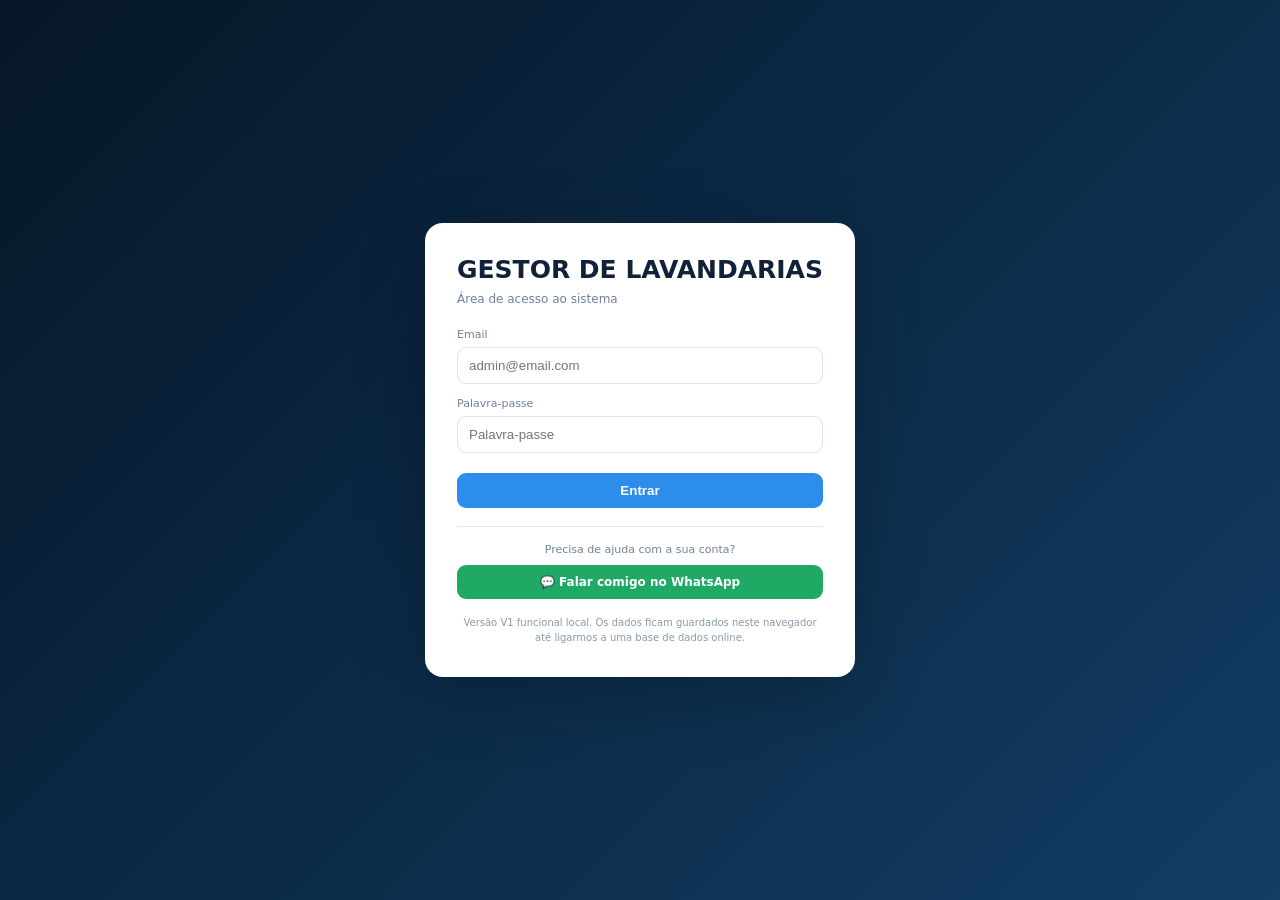
<file: index .html>
<!doctype html>
<html lang="pt-PT">
<head>
<meta charset="utf-8">
<meta name="viewport" content="width=device-width,initial-scale=1">
<title>Gestor de Lavandarias</title>
<style>
*{box-sizing:border-box} :root{--bg:#f4f8fc;--card:#fff;--text:#122039;--muted:#71819a;--line:#e5ebf3;--nav:#081a2d;--nav2:#173c64;--blue:#2d8dea;--green:#20b477;--red:#ed627b;--orange:#f4a51c;--purple:#7357e8;--shadow:0 8px 28px rgba(24,48,78,.07)}
[data-theme=dark]{--bg:#0d141c;--card:#151e28;--text:#f5f8fc;--muted:#9ba8b8;--line:#293541;--nav:#07111d;--nav2:#183653;--shadow:0 8px 28px rgba(0,0,0,.25)}
body{margin:0;background:var(--bg);color:var(--text);font:14px Inter,system-ui,-apple-system,"Segoe UI",sans-serif}.hidden{display:none!important}.app{min-height:100vh}.side{position:fixed;left:0;top:0;bottom:0;width:260px;background:var(--nav);color:#fff;padding:26px 15px;display:flex;flex-direction:column}.brand{display:flex;gap:12px;align-items:center;padding:0 15px 30px}.brand strong{font-size:17px;letter-spacing:.05em;line-height:1.05}.nav{display:grid;gap:5px;overflow:auto}.nav button{border:0;background:none;color:#bdcad8;text-align:left;padding:11px 15px;border-radius:9px;display:flex;gap:14px;align-items:center;font-size:14px;cursor:pointer}.nav button span{width:20px;text-align:center;font-size:19px}.nav button:hover,.nav button.active{background:var(--nav2);color:#fff}.nav button.active{box-shadow:inset 3px 0 #4aa8ff}.side-bottom{margin-top:auto;border-top:1px solid #24364a;padding:17px 12px;display:flex;align-items:center;color:#b6c4d2}.toggle{margin-left:auto;width:52px;height:28px;border:0;border-radius:20px;background:#31506e;padding:4px;cursor:pointer}.toggle i{display:block;width:20px;height:20px;background:#fff;border-radius:50%}.main{margin-left:260px}.top{height:78px;background:var(--card);border-bottom:1px solid var(--line);display:flex;align-items:center;padding:0 30px;gap:25px;position:sticky;top:0;z-index:5}.lav{font-size:26px;font-weight:750;letter-spacing:-.04em;white-space:nowrap}.lav span{font-size:16px;color:var(--muted);margin-left:8px}.search{height:43px;max-width:500px;flex:1;margin-left:auto;background:#f4f7fb;border:1px solid var(--line);border-radius:11px;display:flex;align-items:center;padding:0 15px;color:var(--muted);gap:10px}.search input{width:100%;border:0;outline:0;background:none;color:var(--text);font-size:14px}.profile{display:flex;align-items:center;gap:10px}.avatar{width:39px;height:39px;border-radius:50%;background:#182c43;color:#fff;display:grid;place-items:center;font-weight:800}.profile b,.profile small{display:block}.profile b{font-size:13px}.profile small{font-size:10px;color:var(--muted)}.content{padding:25px 27px;max-width:1580px;margin:auto}.page{display:none}.page.active{display:block}.stats{display:grid;grid-template-columns:repeat(4,1fr);gap:17px;margin-bottom:20px}.stat{background:var(--card);border:1px solid var(--line);border-radius:14px;padding:18px 17px;min-height:122px;box-shadow:var(--shadow);display:flex;align-items:center;gap:14px}.icon{width:46px;height:46px;border-radius:13px;display:grid;place-items:center;font-size:22px;flex:none}.i-blue{background:#e1f1ff;color:#2587e8}.i-red{background:#ffe3e8;color:#e95d76}.i-green{background:#dcf8ec;color:#17a66e}.i-purple{background:#ebe5ff;color:#7052df}.stat label{display:block;font-size:12px;color:var(--text)}.stat label small{font-size:10px;color:var(--muted)}.stat strong{display:block;font-size:24px;margin:5px 0;letter-spacing:-.03em}.change{font-size:11px;color:#19a66d}.row2{display:grid;grid-template-columns:1.45fr 1fr;gap:18px;margin-bottom:19px}.card{background:var(--card);border:1px solid var(--line);border-radius:14px;box-shadow:var(--shadow);padding:20px}.head,.table-head{display:flex;justify-content:space-between;align-items:center;margin-bottom:16px;gap:10px}.head h2,.table-head h2{margin:0;font-size:17px}.head p{margin:4px 0 0;color:var(--muted);font-size:11px}.link{border:0;background:none;color:#2587e8;cursor:pointer;font-size:11px}.legend{font-size:10px;color:var(--muted);display:flex;gap:13px;align-items:center}.dot{display:inline-block;width:8px;height:8px;border-radius:2px;margin-right:4px}.db{background:#2e8fea}.dr{background:#ee6b82}.chart{height:270px;display:flex}.axis{width:58px;display:flex;flex-direction:column;justify-content:space-between;padding:7px 0 30px;font-size:10px;color:var(--muted)}.bars{flex:1;display:flex;align-items:end;justify-content:space-around;border-left:1px solid var(--line);border-bottom:1px solid var(--line);background:repeating-linear-gradient(to bottom,transparent 0,transparent 53px,var(--line) 54px)}.bar{height:100%;flex:1;display:flex;justify-content:center;align-items:end;gap:4px;position:relative}.bar i,.bar b{display:block;width:18px;border-radius:4px 4px 0 0}.bar i{background:#318fe9}.bar b{background:#ef7187}.bar em{position:absolute;bottom:-24px;font-style:normal;color:var(--muted);font-size:10px}.machine-grid{display:grid;grid-template-columns:repeat(3,1fr);gap:11px}.machine-box{border:1px solid var(--line);border-radius:12px;padding:9px;text-align:center;min-height:108px;position:relative}.machine-box .washer{font-size:41px;line-height:1;margin:2px 0 5px}.machine-box strong{font-size:11px}.machine-status{display:flex;align-items:center;justify-content:center;gap:5px;font-size:9px;color:var(--muted);margin-top:4px}.machine-status i{width:8px;height:8px;border-radius:50%;display:block}.green-dot{background:#18b276}.red-dot{background:#ef4659}.gray-dot{background:#8d9aaa}.orange-dot{background:#f5a719}.table{width:100%;overflow:auto}.tr{display:grid;grid-template-columns:1.1fr 1.2fr .9fr .8fr .75fr;align-items:center;gap:8px;padding:12px 4px;border-bottom:1px solid var(--line);font-size:11px;min-width:630px}.tr:last-child{border:0}.th{color:var(--muted);font-size:9px;text-transform:uppercase;letter-spacing:.06em}.pill{display:inline-block;justify-self:start;padding:6px 10px;border-radius:20px;font-size:9px}.paid{background:#ddf8eb;color:#169c66}.pending{background:#fff0cb;color:#9b6c00}.maint-row{display:grid;grid-template-columns:1fr 1.2fr .9fr .7fr;align-items:center;padding:13px 0;border-bottom:1px solid var(--line);font-size:11px;gap:10px}.maint-row:last-child{border:0}.tag{justify-self:start;border-radius:20px;padding:6px 10px;font-size:9px}.urgent{background:#ffe0e5;color:#d84f65}.attention{background:#fff0ca;color:#966700}.scheduled{background:#ddecff;color:#2879bc}.simple h1{font-size:31px;margin:0}.simple>p{color:var(--muted)}.grid2{display:grid;grid-template-columns:1.15fr .85fr;gap:18px}.form{display:grid;grid-template-columns:repeat(2,1fr);gap:12px}.form .full{grid-column:1/-1}.form label{font-size:11px;color:var(--muted);display:block;margin-bottom:6px}.input,.select,.textarea{width:100%;border:1px solid var(--line);background:var(--card);color:var(--text);border-radius:9px;padding:10px 11px;outline:0}.textarea{min-height:78px;resize:vertical}.btn{border:0;border-radius:9px;padding:10px 14px;cursor:pointer;font-weight:650}.btn-primary{background:#2d8dea;color:white}.btn-soft{background:#eaf4ff;color:#1d76c9}.btn-danger{background:#ffe6eb;color:#c74761}.btn:disabled{opacity:.45;cursor:not-allowed}.actions{display:flex;gap:7px;flex-wrap:wrap}.section-title{font-size:17px;margin:0}.subtle{font-size:11px;color:var(--muted)}.table-card{overflow:auto}.empty{padding:28px;text-align:center;color:var(--muted);border:1px dashed var(--line);border-radius:10px}.partner-note{font-size:10px;color:var(--muted);margin-top:4px}.badge{display:inline-block;padding:5px 9px;border-radius:20px;font-size:9px}.b-active{background:#ddf8eb;color:#169c66}.b-suspended{background:#ffe0e5;color:#cc4b64}.b-pending{background:#fff0cb;color:#966b00}.machine-table,.data-table{width:100%;border-collapse:collapse;min-width:680px}.machine-table th,.machine-table td,.data-table th,.data-table td{padding:11px 9px;border-bottom:1px solid var(--line);text-align:left;font-size:11px}.machine-table th,.data-table th{color:var(--muted);font-size:9px;text-transform:uppercase}.kpi-row{display:grid;grid-template-columns:repeat(3,1fr);gap:13px}.kpi{background:var(--bg);border:1px solid var(--line);border-radius:11px;padding:13px}.kpi small{color:var(--muted);display:block;font-size:10px}.kpi strong{font-size:19px;display:block;margin-top:5px}.toast{position:fixed;right:22px;bottom:22px;background:#152a40;color:white;border-radius:10px;padding:11px 15px;box-shadow:0 12px 30px rgba(0,0,0,.22);z-index:50;font-size:12px}.login-wrap{min-height:100vh;display:grid;place-items:center;padding:20px;background:linear-gradient(135deg,#061728,#123d64)}.login{width:min(430px,100%);background:#fff;border-radius:18px;padding:32px;box-shadow:0 18px 70px rgba(0,0,0,.22)}.login h1{margin:0 0 8px;color:#102139;font-size:25px}.login p{margin:0 0 22px;color:#71819a;font-size:12px}.login .input{margin-bottom:13px;background:#fff;color:#13243a;border-color:#dce5ee}.login .btn{width:100%;margin-top:7px}.login-note{margin-top:16px;font-size:10px;color:#8a99aa;text-align:center;line-height:1.5}.top-actions{display:flex;gap:8px;align-items:center}.select-top{border:1px solid var(--line);border-radius:8px;background:var(--card);color:var(--text);padding:8px 10px;font-size:12px}.restricted{padding:18px;border:1px solid #f2ced6;background:#fff2f4;color:#a7475d;border-radius:10px}.modal-backdrop{position:fixed;inset:0;background:rgba(6,17,29,.48);display:grid;place-items:center;padding:18px;z-index:40}.modal{width:min(620px,100%);max-height:90vh;overflow:auto;background:var(--card);border:1px solid var(--line);border-radius:15px;padding:20px}.modal h3{margin:0 0 15px}.close{border:0;background:none;color:var(--muted);font-size:22px;cursor:pointer}.modal-head{display:flex;justify-content:space-between;align-items:center}.small-note{font-size:10px;color:var(--muted);margin-top:7px}.charts-note{font-size:10px;color:var(--muted);margin-top:8px}.login-help{margin-top:18px;padding-top:16px;border-top:1px solid #e4e9ef;text-align:center}.login-help p{margin:0 0 9px;color:#71819a;font-size:11px}.login-help .wa-btn{justify-content:center;width:100%}.whatsapp-help{margin-top:18px;display:flex;align-items:center;justify-content:space-between;gap:16px;padding:18px 20px;border:1px solid #cfe6d8;background:linear-gradient(135deg,#f4fbf7,#fff);border-radius:14px;box-shadow:var(--shadow)}.whatsapp-help h3{margin:0 0 5px;font-size:15px}.whatsapp-help p{margin:0;color:var(--muted);font-size:11px}.wa-btn{display:inline-flex;align-items:center;gap:8px;text-decoration:none;background:#20a865;color:#fff;border-radius:9px;padding:10px 14px;font-weight:700;font-size:12px;white-space:nowrap}.year-report{border:1px solid var(--line);border-radius:12px;margin:10px 0;background:var(--card);overflow:hidden}.year-report summary{list-style:none;cursor:pointer;padding:15px 16px}.year-report summary::-webkit-details-marker{display:none}.year-report summary:hover{background:var(--bg)}.year-summary{display:flex;justify-content:space-between;align-items:center;gap:18px}.year-summary>div:first-child{display:flex;align-items:baseline;gap:10px}.year-summary strong{font-size:20px}.year-summary small{font-size:10px;color:var(--muted)}.year-summary>div:last-child{display:flex;gap:18px;flex-wrap:wrap;color:var(--muted);font-size:10px}.year-summary>div:last-child b{color:var(--text);font-size:12px;margin-left:4px}.year-report[open]{box-shadow:var(--shadow)}.view-banner{margin-bottom:18px;padding:11px 14px;border-radius:10px;background:#e9f5ff;color:#1d6fae;font-size:11px;border:1px solid #cfe8fb}.danger-banner{background:#fff0f3;color:#b3475d;border-color:#f2d0d8}
.usage-report-grid{display:grid;grid-template-columns:1fr 1fr;gap:18px}.usage-table{width:100%;border-collapse:collapse;min-width:560px}.usage-table th,.usage-table td{padding:10px 9px;border-bottom:1px solid var(--line);text-align:left;font-size:11px}.usage-table th{color:var(--muted);font-size:9px;text-transform:uppercase}.usage-total{font-size:22px;font-weight:800}.usage-chip{display:inline-flex;align-items:center;padding:5px 9px;border-radius:20px;background:#eaf4ff;color:#1d76c9;font-size:9px}.usage-action{white-space:nowrap}.usage-list{display:grid;gap:8px}.usage-item{display:flex;justify-content:space-between;align-items:center;gap:10px;border:1px solid var(--line);border-radius:10px;padding:9px}.usage-item small{color:var(--muted);display:block}.usage-item b{font-size:12px}
.mobile-menu-btn{display:none;border:1px solid var(--line);background:var(--card);color:var(--text);width:42px;height:42px;border-radius:10px;font-size:20px;cursor:pointer;flex:none}
.mobile-nav-backdrop{display:none}
@media(max-width:760px){
  .mobile-menu-btn{display:grid;place-items:center}
  .side{position:fixed;left:0;top:0;bottom:0;width:280px;max-width:86vw;z-index:30;padding:18px 14px;transform:translateX(-105%);transition:transform .22s ease;box-shadow:16px 0 40px rgba(0,0,0,.16)}
  .side.mobile-open{transform:translateX(0)}
  .side .nav{display:grid;overflow:auto;max-height:calc(100vh - 115px);padding-right:2px}
  .side .nav button{white-space:normal;min-height:44px;padding:11px 13px}
  .mobile-nav-backdrop{position:fixed;inset:0;background:rgba(0,0,0,.38);z-index:20}
  .mobile-nav-backdrop:not(.hidden){display:block}
  .main{margin-left:0}
  .top{height:64px;padding:0 10px;gap:8px}
  .lav{font-size:17px;min-width:0;overflow:hidden;text-overflow:ellipsis}
  .lav span{font-size:13px}
  .top-actions{margin-left:auto;gap:6px}
  .profile{gap:0}
  .profile small,.profile b{display:none}
  .avatar{width:36px;height:36px}
  .top-actions .btn{min-height:40px;padding:9px 11px}
  .content{padding:14px 10px 22px}
  .stats{grid-template-columns:1fr}
  .row2,.grid2,.usage-report-grid{grid-template-columns:1fr}
  .machine-grid{grid-template-columns:repeat(2,minmax(0,1fr));gap:9px}
  .machine-box{min-height:104px}
  .machine-table,.data-table,.usage-table{min-width:620px}
  .table-card{overflow-x:auto;-webkit-overflow-scrolling:touch}
  .card{padding:15px}
  .head,.table-head{align-items:flex-start;flex-wrap:wrap}
  .head h2,.table-head h2{font-size:15px}
  .form{grid-template-columns:1fr}
  .form .full{grid-column:auto}
  .actions{width:100%}
  .actions .btn{min-height:40px}
  .btn{min-height:42px}
  .input,.select,.textarea{font-size:16px;min-height:44px}
  .textarea{min-height:96px}
  .modal-backdrop{padding:8px}
  .modal{max-height:94vh;border-radius:13px;padding:15px}
  .year-summary{align-items:flex-start;flex-direction:column;gap:10px}
  .year-summary>div:last-child{gap:10px}
  .whatsapp-help{flex-direction:column;align-items:stretch}
  .wa-btn{justify-content:center;min-height:44px}
}
@media(max-width:420px){
  .machine-grid{grid-template-columns:1fr 1fr}
  .stats .stat{min-height:105px}
  .stat strong{font-size:21px}
  .content{padding-left:8px;padding-right:8px}
  .card{padding:13px}
  .lav{font-size:15px}
}
@media(max-width:1150px){.stats{grid-template-columns:repeat(2,1fr)}.row2,.grid2,.usage-report-grid{grid-template-columns:1fr}}@media(max-width:760px){.side{position:static;width:100%;padding:14px}.side-bottom{display:none}.nav{display:flex;overflow:auto}.nav button{white-space:nowrap}.main{margin:0}.top{padding:0 14px;gap:10px}.lav{font-size:19px}.search{display:none}.profile small,.profile b{display:none}.content{padding:16px 12px}.stats{grid-template-columns:1fr}.machine-grid{grid-template-columns:repeat(3,1fr)}.row2,.grid2{grid-template-columns:1fr}.form{grid-template-columns:1fr}.form .full{grid-column:auto}.kpi-row{grid-template-columns:1fr}.maint-row{grid-template-columns:1fr 1fr}.maint-row span:nth-child(2){display:none}.top-actions{margin-left:auto}.select-top{max-width:180px}}

.daily-usage-panel{border:1px solid var(--line);border-radius:16px;padding:16px;background:var(--soft)}
.daily-usage-title{display:flex;align-items:center;justify-content:space-between;gap:12px;margin-bottom:14px}.daily-usage-title strong{display:block}.daily-usage-title span{display:block;color:var(--muted);font-size:12px;margin-top:3px}
.daily-usage-grid{display:grid;grid-template-columns:repeat(3,minmax(0,1fr));gap:10px}
.daily-machine{display:flex;align-items:center;justify-content:space-between;gap:10px;padding:10px 12px;background:var(--card);border:1px solid var(--line);border-radius:12px}.daily-machine span{min-width:0}.daily-machine b{display:block}.daily-machine small{display:block;color:var(--muted);margin-top:2px}.daily-machine .input{width:86px;text-align:right}
@media(max-width:900px){.daily-usage-grid{grid-template-columns:repeat(2,minmax(0,1fr))}}
@media(max-width:620px){.daily-usage-grid{grid-template-columns:1fr}.daily-usage-title{align-items:flex-start;flex-direction:column}}
</style>
</head>
<body>
<div id="loginScreen" class="login-wrap">
  <div class="login">
    <h1>GESTOR DE LAVANDARIAS</h1>
    <p>Área de acesso ao sistema</p>
    <label style="font-size:11px;color:#71819a;display:block;margin-bottom:6px">Email</label>
    <input id="loginEmail" class="input" type="email" autocomplete="username" placeholder="admin@email.com">
    <label style="font-size:11px;color:#71819a;display:block;margin-bottom:6px">Palavra-passe</label>
    <input id="loginPassword" class="input" type="password" autocomplete="current-password" placeholder="Palavra-passe">
    <button id="loginBtn" class="btn btn-primary">Entrar</button>
    <div id="loginError" class="login-note hidden" style="color:#c74761">Email ou palavra-passe incorretos.</div><div class="login-help"><p>Precisa de ajuda com a sua conta?</p><a class="wa-btn" href="https://wa.me/351934529097?text=Ol%C3%A1%2C%20preciso%20de%20ajuda%20com%20o%20Gestor%20de%20Lavandarias." target="_blank" rel="noopener">💬 Falar comigo no WhatsApp</a></div>
    <div class="login-note">Versão V1 funcional local. Os dados ficam guardados neste navegador até ligarmos a uma base de dados online.</div>
  </div>
</div>

<div id="app" class="app hidden">
<aside class="side">
  <div class="brand"><strong>GESTOR DE<br>LAVANDARIAS</strong></div>
  <nav class="nav">
    <button class="active" data-go="dashboard"><span>⌂</span>Dashboard</button>
    <button data-go="faturacao"><span>▣</span>Faturação</button>
    <button data-go="despesas"><span>◉</span>Despesas</button>
    <button data-go="maquinas"><span>▤</span>Máquinas</button>
    <button data-go="manutencao"><span>⌁</span>Manutenção</button>
    <button data-go="contactos"><span>♧</span>Contactos</button>
    <button data-go="contas" class="admin-only"><span>♙</span>Contas / Lavandarias</button>
    <button data-go="relatorios"><span>▥</span>Relatórios</button>
    <button data-go="definicoes"><span>⚙</span>Definições</button>
  </nav>
  <div class="side-bottom">☼ <span style="margin-left:9px">Modo Escuro</span><button class="toggle" id="theme"><i></i></button></div>
</aside>
<div id="mobileNavBackdrop" class="mobile-nav-backdrop hidden"></div>
<main class="main">
  <header class="top">
    <button class="mobile-menu-btn" id="mobileMenuBtn" aria-label="Abrir menu">☰</button>
    <div id="topLaundryName" class="lav">Lavandaria Central <span>⌄</span></div>
    <div id="searchWrap" class="search">⌕ <input id="searchInput" placeholder="Pesquisar contas, despesas, máquinas..."></div>
    <div class="top-actions"><div class="profile"><div id="avatar" class="avatar">A</div><div><b id="profileName">Admin</b><small id="profileRole">Gestor</small></div></div><button id="logoutBtn" class="btn btn-soft">Sair</button></div>
  </header>
  <div class="content">
    <div id="impersonationBanner" class="view-banner hidden"></div>

    <section id="dashboard" class="page active">
      <div class="stats">
        <div class="stat"><div class="icon i-blue">▤</div><div><label>Faturação <small>(Este mês)</small></label><strong id="dashRevenue">0,00 €</strong><span class="change">Registo manual</span></div></div>
        <div class="stat"><div class="icon i-red">◉</div><div><label>Despesas <small>(Este mês)</small></label><strong id="dashExpenses">0,00 €</strong><span style="font-size:11px;color:#ef657c">Registo manual</span></div></div>
        <div class="stat"><div class="icon i-green">♙</div><div><label id="dashClientsLabel">Total de Clientes</label><strong id="dashClients">0</strong><span class="change" id="dashResult">Resultado: 0,00 €</span></div></div>
        <div class="stat"><div class="icon i-purple">▣</div><div><label>Máquinas</label><strong id="dashMachines">0</strong><span class="change" id="dashUsage">0 utilizações</span></div></div>
      </div>
      <div class="row2">
        <article class="card"><div class="head"><div><h2>Faturação vs Despesas</h2><p>Últimos 6 meses</p></div><div class="legend"><span><i class="dot db"></i>Faturação</span><span><i class="dot dr"></i>Despesas</span></div></div><div class="chart"><div class="axis" id="axisLabels"></div><div class="bars" id="monthBars"></div></div><div class="charts-note">As utilizações das máquinas não entram nestes cálculos.</div></article>
        <article class="card"><div class="head"><div><h2>Máquinas</h2><p>Estado atual</p></div><button class="link" data-go="maquinas">Ver todas →</button></div><div id="machineGrid" class="machine-grid"></div></article>
      </div>
      <div class="row2">
        <article class="card"><div class="table-head"><h2>Últimos registos de faturação</h2><button class="link" data-go="faturacao">Ver todos →</button></div><div id="latestRevenue" class="table"></div></article>
        <article class="card"><div class="table-head"><h2>Estado da conta</h2><button class="link admin-only" data-go="contas">Gerir contas →</button></div><div id="dashboardAccountStatus"></div></article>
      </div>
      <div id="customerHelp" class="whatsapp-help hidden"><div><h3>Precisa de ajuda?</h3><p>Fale diretamente comigo pelo WhatsApp e ajudo-o com a sua conta.</p></div><a class="wa-btn" href="https://wa.me/351934529097?text=Ol%C3%A1%2C%20preciso%20de%20ajuda%20com%20o%20Gestor%20de%20Lavandarias." target="_blank" rel="noopener">💬 Abrir WhatsApp</a></div>
    </section>

    <section id="faturacao" class="page simple">
      <div class="head"><div><h1>Faturação</h1><p>Registo manual por dia, mês e ano. Podes corrigir, editar ou apagar qualquer registo. No mesmo registo diário podes lançar também as utilizações de todas as máquinas.</p></div><button class="btn btn-primary" onclick="openRevenueModal()">+ Novo registo</button></div>
      <div class="kpi-row" style="margin:18px 0"><div class="kpi"><small>Mês selecionado</small><strong id="revMonthTotal">0,00 €</strong></div><div class="kpi"><small>Ano selecionado</small><strong id="revYearTotal">0,00 €</strong></div><div class="kpi"><small>N.º de registos</small><strong id="revCount">0</strong></div></div>
      <div class="card table-card"><table class="data-table"><thead><tr><th>Data</th><th>Valor</th><th>Nota</th><th>Ações</th></tr></thead><tbody id="revenueTable"></tbody></table></div>
    </section>

    <section id="despesas" class="page simple">
      <div class="head"><div><h1>Despesas</h1><p>As categorias são definidas pelo administrador. As despesas não têm ligação às utilizações das máquinas.</p></div><button class="btn btn-primary" onclick="openExpenseModal()">+ Nova despesa</button></div>
      <div class="kpi-row" style="margin:18px 0"><div class="kpi"><small>Mês selecionado</small><strong id="expMonthTotal">0,00 €</strong></div><div class="kpi"><small>Ano selecionado</small><strong id="expYearTotal">0,00 €</strong></div><div class="kpi"><small>N.º de despesas</small><strong id="expCount">0</strong></div></div>
      <div class="card table-card"><table class="data-table"><thead><tr><th>Data</th><th>Categoria</th><th>Valor</th><th>Descrição</th><th>Ações</th></tr></thead><tbody id="expenseTable"></tbody></table></div>
    </section>

    <section id="maquinas" class="page simple">
      <div class="head"><div><h1>Máquinas</h1><p>Contagem de utilizações separada da faturação.</p></div><div class="actions"><button class="btn btn-soft" onclick="openUsageModal()">+ Registar utilização</button><button class="btn btn-primary" onclick="openMachineModal()">+ Nova máquina</button></div></div>
      <div class="card table-card"><table class="machine-table"><thead><tr><th>Número</th><th>Tipo</th><th>Estado</th><th>Utilizações</th><th>Ações</th></tr></thead><tbody id="machineTable"></tbody></table></div>
    </section>

    <section id="manutencao" class="page simple">
      <div class="head"><div><h1>Manutenção</h1><p>Histórico completo de intervenções e custos.</p></div><button class="btn btn-primary" onclick="openMaintenanceModal()">+ Nova manutenção</button></div>
      <div class="card table-card"><table class="data-table"><thead><tr><th>Máquina</th><th>Data</th><th>Problema</th><th>Técnico</th><th>Custo</th><th>Estado</th><th>Ações</th></tr></thead><tbody id="maintenanceTable"></tbody></table></div>
    </section>

    <section id="contactos" class="page simple">
      <div class="head"><div><h1>Contactos</h1><p>Contactos globais: o administrador cria uma vez e aparecem automaticamente em todas as lavandarias.</p></div><button id="newContactBtn" class="btn btn-primary admin-only" onclick="openContactModal()">+ Novo contacto</button></div>
      <div id="contactReadOnly" class="restricted hidden">Os contactos são geridos exclusivamente pelo administrador.</div>
      <div class="card" style="margin:18px 0"><div class="small-note">Estes contactos são gerais da Gestor de Lavandarias. Quando o administrador adiciona ou altera uma empresa aqui, a alteração fica disponível automaticamente para todas as lavandarias.</div>
      </div><div class="card" style="margin:18px 0">
        <div class="actions" id="contactFilters">
          <button class="btn btn-primary" type="button" onclick="setContactFilter('all')">Todos</button>
          <button class="btn btn-soft" type="button" onclick="setContactFilter('partners')">⭐ Parceiros</button>
        </div>
        <div class="small-note">Os parceiros aparecem primeiro em “Todos”.</div>
      </div>
      <div class="card table-card"><table class="data-table"><thead><tr><th>Empresa</th><th>Categoria</th><th>Benefício</th><th>Contacto</th><th>Ações</th></tr></thead><tbody id="contactTable"></tbody></table></div>
    </section>

    <section id="contas" class="page simple admin-only-page">
      <div class="head"><div><h1>Contas / Lavandarias</h1><p>Cada conta corresponde diretamente a uma única lavandaria. Ao criares uma conta, a lavandaria é criada e associada automaticamente.</p></div><button class="btn btn-primary" onclick="openAccountModal()">+ Nova conta</button></div>
      <div class="card" style="margin-bottom:18px"><div class="kpi-row"><div class="kpi"><small>Contas ativas</small><strong id="accountActiveCount">0</strong></div><div class="kpi"><small>Lavandarias</small><strong id="accountLaundryCount">0</strong></div><div class="kpi"><small>Mensalidades configuradas</small><strong id="accountMonthlyTotal">0,00 €</strong></div></div></div>
      <div class="card table-card"><table class="data-table"><thead><tr><th>Conta</th><th>Email</th><th>Lavandaria</th><th>Estado</th><th>Mensalidade</th><th>Serviço pago</th><th>Validade</th><th>Ações</th></tr></thead><tbody id="accountTable"></tbody></table></div>
    </section>

    <section id="relatorios" class="page simple">
      <div class="head"><div><h1>Relatório Geral</h1><p>Consulta toda a faturação e todas as despesas por ano e por mês. Cada mês pode ser aberto e editado.</p></div><div class="actions"><button class="btn btn-primary" onclick="renderReports();toast('Relatórios atualizados')">↻ Atualizar</button></div></div>
      <div class="card" style="margin:18px 0"><div class="head"><div><h2>Arquivo anual</h2><p>Os anos aparecem automaticamente à medida que existem registos. Dentro de cada ano tens Janeiro a Dezembro.</p></div><span class="badge b-active">Faturação + Despesas</span></div><div id="reportYearArchive"></div></div>
      <div class="grid2"><div class="card"><h2 class="section-title">Ano selecionado</h2><div class="kpi-row" style="margin-top:14px"><div class="kpi"><small>Faturação</small><strong id="reportRevenue">0,00 €</strong></div><div class="kpi"><small>Despesas</small><strong id="reportExpenses">0,00 €</strong></div><div class="kpi"><small>Resultado</small><strong id="reportResult">0,00 €</strong></div></div></div><div class="card"><h2 class="section-title">Operação atual</h2><div class="kpi-row" style="margin-top:14px"><div class="kpi"><small>Máquinas</small><strong id="reportMachines">0</strong></div><div class="kpi"><small>Utilizações</small><strong id="reportUsage">0</strong></div><div class="kpi"><small>Manutenções pendentes</small><strong id="reportPending">0</strong></div></div></div></div>
      <div class="card" style="margin-top:18px"><div class="head"><div><h2>Detalhe do mês</h2><p id="reportSelectedMonthLabel">Seleciona um mês no relatório geral.</p></div><div class="actions"><button class="btn btn-primary admin-only" onclick="openRevenueModal()">+ Faturação</button><button class="btn btn-soft admin-only" onclick="openExpenseModal()">+ Despesa</button></div></div><div id="reportSelectedMonthSummary"></div></div>
      <div class="usage-report-grid" style="margin-top:18px">
        <div class="card"><div class="head"><div><h2>Utilização anual por máquina</h2><p id="reportUsageYearLabel">Total de utilizações no ano selecionado.</p></div><span class="usage-chip">Não entra nas contas</span></div><div class="table-card"><table class="usage-table"><thead><tr><th>Máquina</th><th>Tipo</th><th>Utilizações no ano</th><th>Ações</th></tr></thead><tbody id="reportAnnualUsageTable"></tbody></table></div></div>
        <div class="card"><div class="head"><div><h2>Utilização mensal por máquina</h2><p id="reportUsageMonthLabel">Total de utilizações no mês selecionado.</p></div><span class="usage-chip">Editável</span></div><div class="table-card"><table class="usage-table"><thead><tr><th>Máquina</th><th>Tipo</th><th>Utilizações no mês</th><th>Registos</th><th>Ações</th></tr></thead><tbody id="reportMonthlyUsageTable"></tbody></table></div></div>
      </div>
      <div class="card" style="margin-top:18px"><div class="head"><div><h2>Registos editáveis</h2><p>Todos os lançamentos do mês selecionado. Edita ou apaga faturação, despesas e utilizações de máquinas.</p></div><div class="actions"><button class="btn btn-soft admin-only" onclick="openUsageModal()">+ Utilização</button></div></div><div id="reportEditableRows"></div></div>
    </section>

    <section id="definicoes" class="page simple">
      <div class="head"><div><h1>Definições</h1><p>Configuração geral da conta e configuração individual de cada lavandaria.</p></div></div>
      <div class="card" style="margin-bottom:18px"><div class="head"><div><h2>Modelo de contas</h2><p>Uma conta de cliente corresponde a uma única lavandaria. A faturação, despesas, categorias, máquinas, manutenções e contactos ficam ligados apenas a essa lavandaria.</p></div></div></div><div class="grid2"><div class="card"><h2 class="section-title">A tua sessão</h2><p class="subtle" style="margin-top:8px">Utilizador: <b id="settingsEmail"></b></p><p class="subtle">Perfil: <b id="settingsRole"></b></p><button class="btn btn-soft" onclick="openPasswordModal()">Alterar palavra-passe</button></div><div class="card"><h2 class="section-title">Dados locais</h2><p class="subtle">Esta V1 guarda os dados no navegador através de armazenamento local.</p><button class="btn btn-danger" onclick="resetData()">Repor dados de demonstração</button></div></div><div class="card" style="margin-top:18px"><div class="head"><div><h2>Categorias de despesas por lavandaria</h2><p>Cada lavandaria tem a sua própria lista. Adicionar uma categoria aqui não altera as outras lavandarias.</p></div></div><div id="settingsLaundryControl" style="margin:4px 0 16px"></div><div class="head" style="margin-bottom:10px"><div><span class="subtle">Categorias da lavandaria selecionada</span></div><button class="btn btn-primary admin-only" onclick="openCategoryModal()">+ Nova categoria</button></div><div id="categoryManager"></div></div>
    </section>
  </div>
</main>
</div>

<div id="modalRoot"></div><div id="toast" class="toast hidden"></div>
<script>
const ADMIN_EMAIL='brunoteixeira1208@gmail.com';
const ADMIN_PASSWORD_HASH='866faa572b12aca4f63bfa2a6d14ba2d48e100abc334687e942881a76cd26ffc';
const STATE_KEY='gestor_lavandarias_state_v1';
const SESSION_KEY='gestor_lavandarias_session_v1';
const THEME_KEY='gl-theme';

const euro=n=>new Intl.NumberFormat('pt-PT',{style:'currency',currency:'EUR'}).format(Number(n)||0);
const uid=()=>crypto.randomUUID?crypto.randomUUID():Date.now().toString(36)+Math.random().toString(36).slice(2);
const today=()=>{const d=new Date();return `${d.getFullYear()}-${String(d.getMonth()+1).padStart(2,'0')}-${String(d.getDate()).padStart(2,'0')}`};
const monthKey=d=>String(d).slice(0,7);
const yearKey=d=>String(d).slice(0,4);
const fmtDate=d=>d?new Intl.DateTimeFormat('pt-PT').format(new Date(d+'T00:00:00')):'';
async function sha256(text){const buf=await crypto.subtle.digest('SHA-256',new TextEncoder().encode(text));return [...new Uint8Array(buf)].map(b=>b.toString(16).padStart(2,'0')).join('')}
function save(){localStorage.setItem(STATE_KEY,JSON.stringify(state))}
function load(){try{return JSON.parse(localStorage.getItem(STATE_KEY))||null}catch{return null}}
function seedState(){
 const laundryId=uid();
 const cats=['Contabilidade','Água','Eletricidade','Renda','Produtos / Líquidos','Manutenção','Seguro','Internet'].map(name=>({id:uid(),laundryId,name}));
 const machines=Array.from({length:9},(_,i)=>({id:uid(),laundryId,number:i+1,type:i%4===0?'Lavagem':i%4===1?'Secagem':i%4===2?'Centrifugação':'Outro',status:['Disponível','Disponível','Manutenção','Desligada','Reservada','Disponível','Desligada','Disponível','Disponível'][i],usage:0}));
 const now=new Date();
 const usageRecords=[];
 for(let mi=5;mi>=0;mi--){machines.forEach((m,i)=>{const base=[24,31,18,6,12,28,4,21,16][i];const count=Math.max(0,Math.round(base*(0.72+0.07*(5-mi))));usageRecords.push({id:uid(),laundryId,machineId:m.id,date:new Date(now.getFullYear(),now.getMonth()-mi,12).toISOString().slice(0,10),count});m.usage+=count;});}
 const rev=[]; const exp=[];
 for(let i=0;i<6;i++){const d=new Date(now.getFullYear(),now.getMonth()-i,10);rev.push({id:uid(),laundryId,date:d.toISOString().slice(0,10),amount:[1250,1180,1100,1050,980,920][i],note:'Faturação diária'});}
 exp.push({id:uid(),laundryId,date:today(),amount:320,categoryId:cats.find(c=>c.name==='Eletricidade').id,description:'Despesa de exemplo'});
 const contacts=[
  {name:'Técnica Lavandarias',category:'Manutenção',phone:'912 000 111',whatsapp:'912 000 111',email:'tecnico@example.com',notes:'Assistência a máquinas'},
  {name:'Fornecedor de Líquidos',category:'Produtos / Líquidos',phone:'913 000 222',whatsapp:'913 000 222',email:'fornecedor@example.com',notes:'Detergente e amaciador'},
  {name:'Contabilidade',category:'Contabilidade',phone:'914 000 333',whatsapp:'914 000 333',email:'contabilidade@example.com',notes:''}
 ].map(x=>({...x,id:uid(),laundryId}));
 const maint=machines.slice(0,4).map((m,i)=>({id:uid(),laundryId,machineId:m.id,date:new Date(now.getFullYear(),now.getMonth(),10+i).toISOString().slice(0,10),problem:['Manutenção preventiva','Verificação geral','Limpeza de filtros','Substituição de peça'][i],technician:'Técnica Lavandarias',cost:[95,40,25,110][i],repairDate:'',status:['Pendente','Pendente','Concluída','Pendente'][i],observations:''}));
 return {usageRecords,users:[{id:'admin',role:'admin',name:'Admin',email:ADMIN_EMAIL,status:'active',laundryId:null,passwordHash:ADMIN_PASSWORD_HASH}],laundries:[{id:laundryId,name:'Lavandaria Central',customerId:null,status:'active',monthlyPrice:3}],categories:cats,contacts, machines, maintenance:maint, revenue:rev, expenses:exp};
}
let state=load()||seedState(); state.categories=(state.categories||[]).map(c=>({...c,laundryId:c.laundryId||state.laundries?.[0]?.id||null})); state.contacts=(state.contacts||[]).map(c=>({...c,laundryId:null})); state.usageRecords=state.usageRecords||[]; if(!state.usageRecords.length&&state.machines?.length){state.machines.forEach(m=>{const total=Number(m.usage||0);if(total>0)state.usageRecords.push({id:uid(),laundryId:m.laundryId,machineId:m.id,date:today(),count:total});});} state.machines=(state.machines||[]).map(m=>({...m,usage:state.usageRecords.filter(r=>r.machineId===m.id).reduce((a,r)=>a+Number(r.count||0),0)})); save();
let session=null; let selectedLaundryId=null; let impersonating=false;

function currentUser(){return state.users.find(u=>u.id===session?.userId)||null}
function isAdmin(){return currentUser()?.role==='admin'}
function currentLaundry(){return state.laundries.find(l=>l.id===selectedLaundryId)||null}
function activeData(arr){return arr.filter(x=>x.laundryId===selectedLaundryId)}
function showApp(){document.getElementById('loginScreen').classList.add('hidden');document.getElementById('app').classList.remove('hidden');updateSessionUI();renderAll()}
function showLogin(){document.getElementById('app').classList.add('hidden');document.getElementById('loginScreen').classList.remove('hidden')}
function login(){document.getElementById('loginBtn').disabled=true; (async()=>{const email=document.getElementById('loginEmail').value.trim().toLowerCase();const pass=document.getElementById('loginPassword').value;const hash=await sha256(pass);const u=state.users.find(x=>x.email.toLowerCase()===email&&x.passwordHash===hash&&x.status==='active');if(!u){document.getElementById('loginError').classList.remove('hidden');document.getElementById('loginBtn').disabled=false;return}document.getElementById('loginError').classList.add('hidden');session={userId:u.id};localStorage.setItem(SESSION_KEY,JSON.stringify(session));impersonating=false;selectedLaundryId=u.role==='admin'?(state.laundries[0]?.id||null):u.laundryId;document.getElementById('loginPassword').value='';document.getElementById('loginBtn').disabled=false;showApp()})()}
function logout(){session=null;selectedLaundryId=null;impersonating=false;localStorage.removeItem(SESSION_KEY);showLogin()}
function updateSessionUI(){const u=currentUser();if(!u)return;document.getElementById('profileName').textContent=u.name;document.getElementById('profileRole').textContent=u.role==='admin'?'Administrador':'Cliente';document.getElementById('avatar').textContent=(u.name||'A').slice(0,1).toUpperCase();document.getElementById('settingsEmail').textContent=u.email;document.getElementById('settingsRole').textContent=u.role==='admin'?'Administrador':'Cliente';const banner=document.getElementById('impersonationBanner'); if(isAdmin()&&impersonating){banner.classList.remove('hidden');banner.textContent='A visualizar a lavandaria como administrador: '+(currentLaundry()?.name||'');}else banner.classList.add('hidden');document.querySelectorAll('.admin-only').forEach(el=>el.classList.toggle('hidden',!isAdmin()));}
function closeMobileMenu(){const side=document.querySelector('.side');const back=document.getElementById('mobileNavBackdrop');if(side)side.classList.remove('mobile-open');if(back)back.classList.add('hidden')}
function toggleMobileMenu(){const side=document.querySelector('.side');const back=document.getElementById('mobileNavBackdrop');if(!side||!back)return;const open=side.classList.toggle('mobile-open');back.classList.toggle('hidden',!open)}
function go(id){const el=document.getElementById(id);if(!el||(!isAdmin()&&['contas'].includes(id)))return;document.querySelectorAll('.page').forEach(p=>p.classList.toggle('active',p.id===id));document.querySelectorAll('.nav button').forEach(b=>b.classList.toggle('active',b.dataset.go===id));closeMobileMenu();renderAll();scrollTo(0,0)}
function toast(msg){const t=document.getElementById('toast');t.textContent=msg;t.classList.remove('hidden');clearTimeout(window.__toast);window.__toast=setTimeout(()=>t.classList.add('hidden'),2400)}
function setTheme(){const r=document.documentElement; if(localStorage.getItem(THEME_KEY)==='dark')r.dataset.theme='dark';document.getElementById('theme').onclick=()=>{if(r.dataset.theme==='dark'){delete r.dataset.theme;localStorage.setItem(THEME_KEY,'light')}else{r.dataset.theme='dark';localStorage.setItem(THEME_KEY,'dark')}}}
function moneySum(rows){return rows.reduce((a,b)=>a+(Number(b.amount)||0),0)}
function getMonthTotals(){const d=new Date();const mk=d.toISOString().slice(0,7),yk=d.getFullYear().toString();const rev=activeData(state.revenue),exp=activeData(state.expenses);return {mrev:moneySum(rev.filter(x=>monthKey(x.date)===mk)),mexp:moneySum(exp.filter(x=>monthKey(x.date)===mk)),yrev:moneySum(rev.filter(x=>yearKey(x.date)===yk)),yexp:moneySum(exp.filter(x=>yearKey(x.date)===yk))}}
function usageRows(){return (state.usageRecords||[]).filter(x=>x.laundryId===selectedLaundryId)}
function machineUsageTotal(machineId,year=null){let rows=usageRows().filter(x=>x.machineId===machineId);if(year!=null)rows=rows.filter(x=>yearKey(x.date)===String(year));return rows.reduce((a,r)=>a+Number(r.count||0),0)}
function machineUsageMonth(machineId,key){return usageRows().filter(x=>x.machineId===machineId&&monthKey(x.date)===key).reduce((a,r)=>a+Number(r.count||0),0)}
function syncMachineUsage(machineId){const m=state.machines.find(x=>x.id===machineId);if(m)m.usage=machineUsageTotal(machineId)}
function renderDashboard(){const {mrev,mexp,yrev,yexp}=getMonthTotals();document.getElementById('dashRevenue').textContent=euro(mrev);document.getElementById('dashExpenses').textContent=euro(mexp);document.getElementById('dashResult').textContent='Resultado: '+euro(mrev-mexp);document.getElementById('dashMachines').textContent=activeData(state.machines).length;document.getElementById('dashUsage').textContent=activeData(state.machines).reduce((a,m)=>a+machineUsageTotal(m.id),0)+' utilizações';const clients=isAdmin()?state.users.filter(u=>u.role==='customer'&&u.laundryId===selectedLaundryId&&u.status==='active').length:1;document.getElementById('dashClients').textContent=clients;document.getElementById('dashClientsLabel').textContent=isAdmin()?'Conta selecionada':'Conta';document.getElementById('topLaundryName').firstChild.nodeValue=(currentLaundry()?.name||'Sem lavandaria')+' ';renderMachineGrid();renderLatest();renderUpcoming();renderChart();}
function renderMachineGrid(){const ms=activeData(state.machines).slice(0,9);document.getElementById('machineGrid').innerHTML=ms.length?ms.map(m=>`<div class="machine-box"><div class="washer">◉</div><strong>Máquina ${m.number}</strong><div class="machine-status"><i class="${m.status==='Disponível'?'green-dot':m.status==='Manutenção'?'red-dot':m.status==='Reservada'?'orange-dot':'gray-dot'}"></i>${escapeHtml(m.status)}</div></div>`).join(''):'<div class="empty" style="grid-column:1/-1">Ainda não existem máquinas.</div>'}
function renderLatest(){const rows=[...activeData(state.revenue)].sort((a,b)=>b.date.localeCompare(a.date)).slice(0,6);document.getElementById('latestRevenue').innerHTML=`<div class="tr th"><span>Data</span><span>Nota</span><span>Valor</span><span></span><span></span></div>`+(rows.length?rows.map(r=>`<div class="tr"><span>${fmtDate(r.date)}</span><span>${escapeHtml(r.note||'')}</span><b>${euro(r.amount)}</b><span class="pill paid">Registada</span><span></span></div>`).join(''):'<div class="empty">Sem registos.</div>')}
function renderUpcoming(){const rows=[...activeData(state.maintenance)].filter(x=>x.status!=='Concluída').sort((a,b)=>(a.date||'').localeCompare(b.date||'')).slice(0,5);document.getElementById('upcomingMaintenance').innerHTML=rows.length?rows.map(r=>{const m=state.machines.find(x=>x.id===r.machineId);const cls=r.status==='Pendente'?'urgent':'attention';return `<div class="maint-row"><strong>Máquina ${m?.number??'-'}</strong><span>${escapeHtml(r.problem)}</span><span>${fmtDate(r.date)}</span><span class="tag ${cls}">${escapeHtml(r.status)}</span></div>`}).join(''):'<div class="empty">Sem manutenções pendentes.</div>'}
function renderChart(){const bars=document.getElementById('monthBars');const axis=document.getElementById('axisLabels');const now=new Date();const arr=[];for(let i=5;i>=0;i--){const d=new Date(now.getFullYear(),now.getMonth()-i,1);const key=d.toISOString().slice(0,7);const rev=moneySum(activeData(state.revenue).filter(x=>monthKey(x.date)===key));const exp=moneySum(activeData(state.expenses).filter(x=>monthKey(x.date)===key));arr.push({label:new Intl.DateTimeFormat('pt-PT',{month:'short'}).format(d).replace('.',''),rev,exp})}const max=Math.max(100, ...arr.flatMap(x=>[x.rev,x.exp]));axis.innerHTML=[max,max*.75,max*.5,max*.25,0].map(v=>`<span>${Math.round(v).toLocaleString('pt-PT')} €</span>`).join('');bars.innerHTML=arr.map(x=>`<div class="bar"><i style="height:${(x.rev/max*86).toFixed(1)}%" title="Faturação ${euro(x.rev)}"></i><b style="height:${(x.exp/max*86).toFixed(1)}%" title="Despesas ${euro(x.exp)}"></b><em>${x.label}</em></div>`).join('')}

function renderRevenue(){const arr=[...activeData(state.revenue)].sort((a,b)=>b.date.localeCompare(a.date));const now=new Date();const mk=now.toISOString().slice(0,7),yk=String(now.getFullYear());document.getElementById('revMonthTotal').textContent=euro(moneySum(arr.filter(x=>monthKey(x.date)===mk)));document.getElementById('revYearTotal').textContent=euro(moneySum(arr.filter(x=>yearKey(x.date)===yk)));document.getElementById('revCount').textContent=arr.length;document.getElementById('revenueTable').innerHTML=arr.length?arr.map(r=>`<tr><td>${fmtDate(r.date)}</td><td>${euro(r.amount)}</td><td>${escapeHtml(r.note||'')}</td><td><div class="actions"><button class="btn btn-soft" onclick="openRevenueModal('${r.id}')">Editar</button><button class="btn btn-danger" onclick="delRevenue('${r.id}')">Apagar</button></div></td></tr>`).join(''):'<tr><td colspan="4"><div class="empty">Sem registos de faturação.</div></td></tr>'}
function renderExpenses(){const arr=[...activeData(state.expenses)].sort((a,b)=>b.date.localeCompare(a.date));const now=new Date();const mk=now.toISOString().slice(0,7),yk=String(now.getFullYear());document.getElementById('expMonthTotal').textContent=euro(moneySum(arr.filter(x=>monthKey(x.date)===mk)));document.getElementById('expYearTotal').textContent=euro(moneySum(arr.filter(x=>yearKey(x.date)===yk)));document.getElementById('expCount').textContent=arr.length;document.getElementById('expenseTable').innerHTML=arr.length?arr.map(r=>{const c=state.categories.find(x=>x.id===r.categoryId);return `<tr><td>${fmtDate(r.date)}</td><td>${escapeHtml(c?.name||'')}</td><td>${euro(r.amount)}</td><td>${escapeHtml(r.description||'')}</td><td><div class="actions"><button class="btn btn-soft" onclick="openExpenseModal('${r.id}')">Editar</button><button class="btn btn-danger" onclick="delExpense('${r.id}')">Apagar</button></div></td></tr>`}).join(''):'<tr><td colspan="5"><div class="empty">Sem despesas.</div></td></tr>'}
function renderMachines(){const arr=activeData(state.machines);document.getElementById('machineTable').innerHTML=arr.length?arr.map(m=>`<tr><td><b>Máquina ${m.number}</b></td><td>${escapeHtml(m.type)}</td><td><span class="badge ${m.status==='Disponível'?'b-active':m.status==='Manutenção'?'b-pending':m.status==='Desligada'?'b-suspended':'b-pending'}">${escapeHtml(m.status)}</span></td><td>${machineUsageTotal(m.id)}</td><td><div class="actions"><button class="btn btn-soft" onclick="openMachineModal('${m.id}')">Editar</button><button class="btn btn-danger" onclick="delMachine('${m.id}')">Apagar</button></div></td></tr>`).join(''):'<tr><td colspan="5"><div class="empty">Sem máquinas.</div></td></tr>'}
function renderMaintenance(){const arr=[...activeData(state.maintenance)].sort((a,b)=>b.date.localeCompare(a.date));document.getElementById('maintenanceTable').innerHTML=arr.length?arr.map(r=>{const m=state.machines.find(x=>x.id===r.machineId);return `<tr><td>Máquina ${m?.number??'-'}</td><td>${fmtDate(r.date)}</td><td>${escapeHtml(r.problem)}</td><td>${escapeHtml(r.technician||'')}</td><td>${euro(r.cost)}</td><td><span class="badge ${r.status==='Concluída'?'b-active':r.status==='Pendente'?'b-pending':'b-suspended'}">${escapeHtml(r.status)}</span></td><td><div class="actions"><button class="btn btn-soft" onclick="openMaintenanceModal('${r.id}')">Editar</button><button class="btn btn-danger" onclick="delMaintenance('${r.id}')">Apagar</button></div></td></tr>`}).join(''):'<tr><td colspan="7"><div class="empty">Sem registos de manutenção.</div></td></tr>'}
let contactFilter='all';
function setContactFilter(filter){contactFilter=filter;renderContacts()}
function renderContacts(){
 const ro=document.getElementById('contactReadOnly'); if(ro)ro.classList.toggle('hidden',isAdmin());
 const filters=document.getElementById('contactFilters');
 if(filters){
   filters.querySelectorAll('button').forEach((b,i)=>{const active=(contactFilter==='all'&&i===0)||(contactFilter==='partners'&&i===1);b.className='btn '+(active?'btn-primary':'btn-soft')});
 }
 let arr=(state.contacts||[]).map(r=>({...r,partner:!!r.partner}));
 if(contactFilter==='partners') arr=arr.filter(r=>r.partner);
 arr.sort((a,b)=>Number(b.partner)-Number(a.partner)||String(a.name).localeCompare(String(b.name),'pt'));
 const table=document.getElementById('contactTable');
 if(!arr.length){table.innerHTML='<tr><td colspan="5"><div class="empty">'+(contactFilter==='partners'?'Ainda não existem parceiros.':'Sem contactos.')+'</div></td></tr>';return}
 table.innerHTML=arr.map(r=>{
   const wa=r.whatsapp||r.phone||'';
   const waDigits=String(wa).replace(/\D/g,'');
   const waHref=waDigits?(waDigits.startsWith('351')?'https://wa.me/'+waDigits:'https://wa.me/351'+waDigits):'';
   return `<tr>
     <td><strong>${r.partner?'⭐ ':''}${escapeHtml(r.name)}</strong></td>
     <td>${escapeHtml(r.category)}</td>
     <td>${r.partner?`<span class="badge b-active">${escapeHtml(r.benefit||'Benefício disponível')}</span>`:'<span class="subtle">Sem benefício</span>'}</td>
     <td><div class="actions">${waHref?`<a class="btn btn-soft" href="${waHref}" target="_blank" rel="noopener">WhatsApp</a>`:''}${r.phone?`<span class="subtle">${escapeHtml(r.phone)}</span>`:''}</div></td>
     <td>${isAdmin()?`<div class="actions"><button class="btn btn-soft" onclick="openContactModal('${r.id}')">Editar</button><button class="btn btn-danger" onclick="delContact('${r.id}')">Apagar</button></div>`:'<span class="subtle">Só leitura</span>'}</td>
   </tr>`;
 }).join('');
}
function renderAccounts(){if(!isAdmin())return;const tbody=document.getElementById('accountTable');if(!tbody)return;const rows=state.users.filter(u=>u.role==='customer').map(u=>({u,l:state.laundries.find(x=>x.id===u.laundryId)}));const active=rows.filter(x=>x.u.status==='active').length;document.getElementById('accountActiveCount').textContent=active;document.getElementById('accountLaundryCount').textContent=rows.filter(x=>x.l).length;document.getElementById('accountMonthlyTotal').textContent=euro(rows.reduce((a,x)=>a+(Number(x.l?.monthlyPrice)||0),0));tbody.innerHTML=rows.length?rows.map(({u,l})=>`<tr><td><strong>${escapeHtml(u.name||'Sem nome')}</strong></td><td>${escapeHtml(u.email)}</td><td>${escapeHtml(l?.name||'Sem lavandaria')}</td><td><span class="badge ${u.status==='active'?'b-active':'b-suspended'}">${u.status==='active'?'Ativa':'Suspensa'}</span></td><td>${euro(l?.monthlyPrice||0)}</td><td><div class="actions"><button class="btn btn-soft" onclick="openAccountModal('${u.id}')">Editar</button><button class="btn btn-soft" onclick="openCustomerPasswordModal('${u.id}')">Nova password</button><button class="btn btn-soft" onclick="selectCustomerLaundry('${u.id}')">Gerir</button><button class="btn btn-soft" onclick="enterCustomerView('${u.id}')">Aceder</button><button class="btn btn-danger" onclick="toggleCustomer('${u.id}')">${u.status==='active'?'Suspender':'Ativar'}</button></div></td></tr>`).join(''):'<tr><td colspan="6"><div class="empty">Ainda não existem contas de clientes.</div></td></tr>'}
function setReportPeriodToCurrent(){
 const now=new Date();
 selectedReportYear=now.getFullYear();
 selectedReportMonth=now.getMonth()+1;
 renderReports();
}
const reportMonths=['Janeiro','Fevereiro','Março','Abril','Maio','Junho','Julho','Agosto','Setembro','Outubro','Novembro','Dezembro'];
let selectedReportYear=new Date().getFullYear();
let selectedReportMonth=new Date().getMonth()+1;
function getReportYears(revRows,expRows){
 const years=new Set();
 [...revRows,...expRows].forEach(x=>{const y=yearKey(x.date);if(/^\d{4}$/.test(y))years.add(Number(y))});
 years.add(new Date().getFullYear());
 return [...years].sort((a,b)=>b-a);
}
function renderReports(){
 const revRows=activeData(state.revenue);
 const expRows=activeData(state.expenses);
 const years=getReportYears(revRows,expRows);
 if(!years.includes(Number(selectedReportYear)))selectedReportYear=years[0];
 const annualTotals=years.map(y=>{
   const rr=revRows.filter(x=>yearKey(x.date)===String(y));
   const ee=expRows.filter(x=>yearKey(x.date)===String(y));
   return {y,rr,ee,rv:moneySum(rr),ev:moneySum(ee)};
 });
 const archive=document.getElementById('reportYearArchive');
 archive.innerHTML=annualTotals.map((yr,index)=>{
   const open=index===0 || yr.y===Number(selectedReportYear);
   const monthRows=reportMonths.map((name,i)=>{
     const key=`${yr.y}-${String(i+1).padStart(2,'0')}`;
     const rr=yr.rr.filter(x=>monthKey(x.date)===key);
     const ee=yr.ee.filter(x=>monthKey(x.date)===key);
     const rv=moneySum(rr),ev=moneySum(ee);
     return `<tr><td><b>${name}</b></td><td>${euro(rv)}</td><td>${euro(ev)}</td><td><b>${euro(rv-ev)}</b></td><td>${rr.length+ee.length}</td><td><button class="btn btn-soft" onclick="selectReportPeriod(${yr.y},${i+1})">Ver / editar</button></td></tr>`;
   }).join('');
   return `<details class="year-report" ${open?'open':''} data-year="${yr.y}"><summary><div class="year-summary"><div><strong>${yr.y}</strong><small>${yr.rr.length+yr.ee.length} registos</small></div><div><span>Faturação <b>${euro(yr.rv)}</b></span><span>Despesas <b>${euro(yr.ev)}</b></span><span>Resultado <b>${euro(yr.rv-yr.ev)}</b></span></div></div></summary><div class="table-card" style="padding:0 8px 8px"><table class="data-table"><thead><tr><th>Mês</th><th>Faturação</th><th>Despesas</th><th>Resultado</th><th>Registos</th><th>Ações</th></tr></thead><tbody>${monthRows}</tbody></table></div></details>`;
 }).join('');
 const selectedYearData=annualTotals.find(x=>x.y===Number(selectedReportYear))||annualTotals[0];
 const y=selectedYearData?.y||new Date().getFullYear();
 const revYear=selectedYearData?.rv||0;
 const expYear=selectedYearData?.ev||0;
 document.getElementById('reportRevenue').textContent=euro(revYear);
 document.getElementById('reportExpenses').textContent=euro(expYear);
 document.getElementById('reportResult').textContent=euro(revYear-expYear);
 document.getElementById('reportMachines').textContent=activeData(state.machines).length;
 document.getElementById('reportUsage').textContent=activeData(state.machines).reduce((a,m)=>a+machineUsageTotal(m.id),0);
 document.getElementById('reportPending').textContent=activeData(state.maintenance).filter(x=>x.status!=='Concluída').length;
 renderReportUsage(y,Number(selectedReportMonth)||1);
 renderSelectedReportMonth(y,Number(selectedReportMonth)||1,revRows,expRows);
}
function renderReportUsage(year,month){
 const machines=activeData(state.machines).sort((a,b)=>Number(a.number)-Number(b.number));
 const key=`${year}-${String(month).padStart(2,'0')}`;
 document.getElementById('reportUsageYearLabel').textContent=`Totais de utilização por máquina em ${year}.`;
 document.getElementById('reportUsageMonthLabel').textContent=`Totais de utilização por máquina em ${reportMonths[month-1]} de ${year}.`;
 document.getElementById('reportAnnualUsageTable').innerHTML=machines.length?machines.map(m=>`<tr><td><b>Máquina ${m.number}</b></td><td>${escapeHtml(m.type)}</td><td><span class="usage-total">${machineUsageTotal(m.id,year)}</span></td><td><button class="btn btn-soft usage-action" onclick="openUsageManager('${m.id}',${year})">Ver / editar ano</button></td></tr>`).join(''):'<tr><td colspan="4"><div class="empty">Sem máquinas.</div></td></tr>';
 document.getElementById('reportMonthlyUsageTable').innerHTML=machines.length?machines.map(m=>{const rows=usageRows().filter(r=>r.machineId===m.id&&monthKey(r.date)===key);return `<tr><td><b>Máquina ${m.number}</b></td><td>${escapeHtml(m.type)}</td><td><span class="usage-total">${rows.reduce((a,r)=>a+Number(r.count||0),0)}</span></td><td>${rows.length}</td><td><button class="btn btn-soft usage-action" onclick="openUsageManager('${m.id}',${year},${month})">Ver / editar</button></td></tr>`}).join(''):'<tr><td colspan="5"><div class="empty">Sem máquinas.</div></td></tr>';
}

function selectReportPeriod(year,month){selectedReportYear=Number(year);selectedReportMonth=Number(month);renderReports();const el=document.querySelector(`details.year-report[data-year="${year}"]`);if(el)el.open=true}
function selectReportMonth(month){selectReportPeriod(selectedReportYear,month)}
function renderSelectedReportMonth(y,selectedMonth,revRows,expRows){
 selectedReportYear=Number(y); selectedReportMonth=Number(selectedMonth)||1;
 const key=`${y}-${String(selectedReportMonth).padStart(2,'0')}`;
 const rr=revRows.filter(x=>monthKey(x.date)===key).sort((a,b)=>a.date.localeCompare(b.date));
 const ee=expRows.filter(x=>monthKey(x.date)===key).sort((a,b)=>a.date.localeCompare(b.date));
 document.getElementById('reportSelectedMonthLabel').textContent=`${reportMonths[selectedReportMonth-1]} de ${y}`;
 document.getElementById('reportSelectedMonthSummary').innerHTML=`<div class="kpi-row"><div class="kpi"><small>Faturação</small><strong>${euro(moneySum(rr))}</strong></div><div class="kpi"><small>Despesas</small><strong>${euro(moneySum(ee))}</strong></div><div class="kpi"><small>Resultado</small><strong>${euro(moneySum(rr)-moneySum(ee))}</strong></div></div>`;
 const combined=[
   ...rr.map(r=>({kind:'Faturação',date:r.date,amount:r.amount,label:r.note||'Registo diário',id:r.id})),
   ...ee.map(r=>({kind:'Despesa',date:r.date,amount:r.amount,label:(state.categories.find(c=>c.id===r.categoryId)?.name||'Despesa')+(r.description?' — '+r.description:''),id:r.id}))
 ].sort((a,b)=>a.date.localeCompare(b.date));
 const usageEditable=usageRows().filter(r=>monthKey(r.date)===key).sort((a,b)=>a.date.localeCompare(b.date));
 const combinedWithUsage=[...combined.map(x=>({...x,usage:false})),...usageEditable.map(r=>{const m=state.machines.find(x=>x.id===r.machineId);return {kind:'Utilização',date:r.date,amount:Number(r.count||0),label:`Máquina ${m?.number??'-'} — ${m?.type||''}`,id:r.id,usage:true}})].sort((a,b)=>a.date.localeCompare(b.date));
 const box=document.getElementById('reportEditableRows');
 box.innerHTML=combinedWithUsage.length
   ? `<div class="table"><div class="tr th"><span>Tipo</span><span>Data</span><span>Descrição</span><span>Valor / utilizações</span><span>Ações</span></div>${combinedWithUsage.map(r=>{
       const edit=r.usage?`editUsageRecord('${r.id}')`:(r.kind==='Faturação'?`openRevenueModal('${r.id}')`:`openExpenseModal('${r.id}')`);
       const del=r.usage?`deleteUsageRecord('${r.id}')`:(r.kind==='Faturação'?`delRevenue('${r.id}')`:`delExpense('${r.id}')`);
       return `<div class="tr"><span>${escapeHtml(r.kind)}</span><span>${fmtDate(r.date)}</span><span>${escapeHtml(r.label)}</span><b>${r.usage?Number(r.amount||0):euro(r.amount)}</b><span class="actions"><button class="btn btn-soft" onclick="${edit}">Editar</button><button class="btn btn-danger" onclick="${del}">Apagar</button></span></div>`;
     }).join('')}</div>`
   : '<div class="empty">Não existem registos neste mês.</div>';
}

function renderTopSelector(){const top=document.getElementById('topLaundryName');if(isAdmin()){top.innerHTML=`<select id="laundrySelector" class="select-top"></select>`;const sel=document.getElementById('laundrySelector');sel.innerHTML=state.laundries.map(l=>`<option value="${l.id}">${escapeHtml(l.name)}</option>`).join('');sel.value=selectedLaundryId||state.laundries[0]?.id||'';sel.onchange=()=>{selectedLaundryId=sel.value;impersonating=false;updateSessionUI();renderAll()};}else{top.textContent=currentLaundry()?.name||'Sem lavandaria'}}
function renderCategories(){const box=document.getElementById('categoryManager');const ctl=document.getElementById('settingsLaundryControl');if(!box)return;const laundry=currentLaundry();if(ctl&&isAdmin()){const options=state.laundries.map(l=>`<option value="${l.id}">${escapeHtml(l.name)}</option>`).join('');ctl.innerHTML=`<div class="grid2"><div><label>Lavandaria a configurar</label><select class="select" id="settingsLaundrySelector">${options}</select></div><div style="display:flex;align-items:end"><div class="small-note">Escolhe uma lavandaria e cria apenas as categorias de despesas dessa lavandaria.</div></div></div>`;const sel=document.getElementById('settingsLaundrySelector');sel.value=selectedLaundryId||state.laundries[0]?.id||'';sel.onchange=()=>{selectedLaundryId=sel.value;impersonating=false;renderAll()};}else if(ctl){ctl.innerHTML=''}const arr=activeData(state.categories);if(!isAdmin()){box.innerHTML=arr.length?'<div class="actions">'+arr.map(c=>`<span class="badge b-active">${escapeHtml(c.name)}</span>`).join('')+'</div>':'<div class="empty">Sem categorias definidas.</div>';return}if(!laundry){box.innerHTML='<div class="empty">Cria uma lavandaria primeiro.</div>';return}box.innerHTML=arr.length?'<div class="actions">'+arr.map(c=>`<span class="badge b-active">${escapeHtml(c.name)} <button style="border:0;background:none;cursor:pointer;color:inherit" onclick="openCategoryModal('${c.id}')">✎</button> <button style="border:0;background:none;cursor:pointer;color:inherit" onclick="delCategory('${c.id}')">×</button></span>`).join('')+'</div>':'<div class="empty">Esta lavandaria ainda não tem categorias. Usa “+ Nova categoria” para criar as despesas próprias desta lavandaria.</div>'}
function openCategoryModal(id){if(!isAdmin())return;const c=state.categories.find(x=>x.id===id);modal(id?'Editar categoria':'Nova categoria',`<form id="categoryForm" class="form"><div class="full"><label>Nome da categoria</label><input class="input" id="catName" value="${escapeHtml(c?.name||'')}" required></div><div class="full actions"><button class="btn btn-primary">Guardar</button><button type="button" class="btn btn-soft" onclick="closeModal()">Cancelar</button></div></form>`);document.getElementById('categoryForm').onsubmit=e=>{e.preventDefault();const name=document.getElementById('catName').value.trim();if(!name)return;if(state.categories.some(x=>x.laundryId===selectedLaundryId&&x.name.toLowerCase()===name.toLowerCase()&&x.id!==id)){toast('Essa categoria já existe.');return}if(c)c.name=name;else state.categories.push({id:uid(),laundryId:selectedLaundryId,name});save();closeModal();renderAll();toast('Categoria guardada')}}
function delCategory(id){if(!isAdmin())return;const used=state.expenses.some(x=>x.categoryId===id);if(used){toast('Não podes apagar uma categoria que já tem despesas.');return}if(!confirm('Apagar esta categoria?'))return;state.categories=state.categories.filter(x=>x.id!==id);save();renderAll();toast('Categoria apagada')}
function renderAll(){if(!currentLaundry()&&state.laundries[0])selectedLaundryId=state.laundries[0].id;renderTopSelector();renderDashboard();renderRevenue();renderExpenses();renderMachines();renderMaintenance();renderContacts();renderAccounts();renderReports();renderCategories();updateSessionUI()}

function escapeHtml(s){return String(s??'').replace(/[&<>'"]/g,m=>({'&':'&amp;','<':'&lt;','>':'&gt;',"'":'&#39;','"':'&quot;'}[m]))}
function modal(title,body){document.getElementById('modalRoot').innerHTML=`<div class="modal-backdrop" onclick="if(event.target===this)closeModal()"><div class="modal"><div class="modal-head"><h3>${title}</h3><button class="close" onclick="closeModal()">×</button></div>${body}</div></div>`}
function closeModal(){document.getElementById('modalRoot').innerHTML=''}
function dailyUsageForDate(machineId,date){return usageRows().filter(x=>x.machineId===machineId&&x.date===date).reduce((a,r)=>a+Number(r.count||0),0)}
function saveDailyMachineCounts(revenueId,oldDate,newDate){
 const machines=activeData(state.machines);
 if(oldDate&&newDate&&oldDate!==newDate){
   state.usageRecords.forEach(r=>{if(r.revenueId===revenueId&&r.laundryId===selectedLaundryId)r.date=newDate});
 }
 machines.forEach(m=>{
   const input=document.getElementById('dailyUse_'+m.id); if(!input)return;
   const raw=input.value.trim(); if(raw==='')return;
   const count=Math.max(0,Math.floor(Number(raw)||0));
   const rows=state.usageRecords.filter(r=>r.laundryId===selectedLaundryId&&r.machineId===m.id&&r.date===newDate);
   if(!rows.length){
     if(count>0)state.usageRecords.push({id:uid(),laundryId:selectedLaundryId,machineId:m.id,date:newDate,count,revenueId});
     return;
   }
   const linked=rows.find(r=>r.revenueId===revenueId)||rows[0];
   linked.count=count;
   linked.revenueId=revenueId;
   rows.filter(r=>r.id!==linked.id).forEach(r=>{state.usageRecords=state.usageRecords.filter(x=>x.id!==r.id)});
   if(count===0)state.usageRecords=state.usageRecords.filter(x=>x.id!==linked.id);
 });
 machines.forEach(m=>syncMachineUsage(m.id));
}
function openRevenueModal(id){
 const r=state.revenue.find(x=>x.id===id);
 const date=r?.date||today();
 const machines=activeData(state.machines).sort((a,b)=>Number(a.number)-Number(b.number));
 const usageSection=machines.length?`<div class="full daily-usage-panel"><div class="daily-usage-title"><div><strong>Utilização das máquinas nesse dia</strong><span>Regista a contagem de cada máquina juntamente com a faturação.</span></div><span class="usage-chip">Não entra nas contas</span></div><div class="daily-usage-grid">${machines.map(m=>{const count=dailyUsageForDate(m.id,date);return `<label class="daily-machine"><span><b>Máquina ${m.number}</b><small>${escapeHtml(m.type)}</small></span><input class="input" id="dailyUse_${m.id}" type="number" min="0" step="1" placeholder="0" value="${count?count:''}"></label>`}).join('')}</div><div class="small-note">Deixa em branco quando não houve utilizações. Escreve 0 quando quiseres registar explicitamente zero. Estes números ficam editáveis e podem ser apagados depois.</div></div>`:'<div class="full small-note">Cria primeiro as máquinas para poderes registar utilizações no mesmo lançamento diário.</div>';
 modal(id?'Editar faturação':'Novo registo de faturação',`<form id="revenueForm" class="form"><div><label>Data</label><input class="input" id="rDate" type="date" value="${date}" required></div><div><label>Valor (€)</label><input class="input" id="rAmount" type="number" step="0.01" min="0" value="${r?.amount??''}" required></div><div class="full"><label>Nota</label><input class="input" id="rNote" value="${escapeHtml(r?.note||'')}"></div>${usageSection}<div class="full actions"><button class="btn btn-primary">Guardar tudo</button><button type="button" class="btn btn-soft" onclick="closeModal()">Cancelar</button></div></form>`);
 document.getElementById('revenueForm').onsubmit=e=>{
   e.preventDefault();
   const oldDate=r?.date||null;
   const newDate=document.getElementById('rDate').value;
   const item={id:r?.id||uid(),laundryId:selectedLaundryId,date:newDate,amount:Number(document.getElementById('rAmount').value),note:document.getElementById('rNote').value.trim()};
   if(r)Object.assign(r,item);else state.revenue.push(item);
   saveDailyMachineCounts(item.id,oldDate,newDate);
   save();closeModal();renderAll();toast('Faturação e utilizações guardadas')
 }
}
function delRevenue(id){if(!confirm('Apagar este registo de faturação?'))return;state.revenue=state.revenue.filter(x=>x.id!==id);save();renderAll();toast('Registo apagado')}
function categoryOptions(){return state.categories.filter(c=>c.laundryId===selectedLaundryId).map(c=>`<option value="${c.id}">${escapeHtml(c.name)}</option>`).join('')}
function parseMoneyInput(value){const raw=String(value||'').trim().replace(/\s/g,'').replace(',','.');const n=Number(raw);return Number.isFinite(n)?Math.round(n*100)/100:NaN}
function openExpenseModal(id){const r=state.expenses.find(x=>x.id===id);if(!state.categories.some(c=>c.laundryId===selectedLaundryId)){toast('O administrador ainda não definiu categorias.');return}const currentAmount=r?.amount!=null?String(r.amount).replace('.',','):'';modal(id?'Editar despesa':'Nova despesa',`<form id="expenseForm" class="form"><div><label>Data</label><input class="input" id="eDate" type="date" value="${r?.date||today()}" required></div><div><label>Valor (€)</label><input class="input" id="eAmount" type="text" inputmode="decimal" autocomplete="off" placeholder="0,00" value="${escapeHtml(currentAmount)}" required><div class="small-note">Podes escrever, por exemplo, 25,50 ou 25.50.</div></div><div><label>Categoria</label><select class="select" id="eCat">${categoryOptions()}</select></div><div><label>Descrição</label><input class="input" id="eDesc" value="${escapeHtml(r?.description||'')}"></div><div class="full actions"><button class="btn btn-primary">Guardar</button><button type="button" class="btn btn-soft" onclick="closeModal()">Cancelar</button></div></form>`);if(r)document.getElementById('eCat').value=r.categoryId;document.getElementById('expenseForm').onsubmit=e=>{e.preventDefault();const amount=parseMoneyInput(document.getElementById('eAmount').value);if(!Number.isFinite(amount)||amount<0){toast('Indica um valor válido para a despesa.');document.getElementById('eAmount').focus();return}const item={id:r?.id||uid(),laundryId:selectedLaundryId,date:document.getElementById('eDate').value,amount,categoryId:document.getElementById('eCat').value,description:document.getElementById('eDesc').value.trim()};if(r)Object.assign(r,item);else state.expenses.push(item);save();closeModal();renderAll();toast('Despesa guardada')}}
function delExpense(id){if(!confirm('Apagar esta despesa?'))return;state.expenses=state.expenses.filter(x=>x.id!==id);save();renderAll();toast('Despesa apagada')}
function openMachineModal(id){const m=state.machines.find(x=>x.id===id);modal(id?'Editar máquina':'Nova máquina',`<form id="machineForm" class="form"><div><label>Número da máquina</label><input class="input" id="mNumber" type="number" min="1" value="${m?.number??''}" required></div><div><label>Tipo</label><select class="select" id="mType"><option>Lavagem</option><option>Secagem</option><option>Centrifugação</option><option>Outro</option></select></div><div><label>Estado</label><select class="select" id="mStatus"><option>Disponível</option><option>Manutenção</option><option>Desligada</option><option>Reservada</option></select></div><div><label>Total de utilizações</label><input class="input" value="${m?machineUsageTotal(m.id):0}" disabled></div><div class="full small-note">As utilizações são registadas por data para permitir relatórios mensais e anuais. Usa “Registar utilização” para acrescentar ou corrigir utilizações.</div><div class="full actions"><button class="btn btn-primary">Guardar</button><button type="button" class="btn btn-soft" onclick="closeModal()">Cancelar</button></div></form>`);if(m){document.getElementById('mType').value=m.type;document.getElementById('mStatus').value=m.status}document.getElementById('machineForm').onsubmit=e=>{e.preventDefault();const num=Number(document.getElementById('mNumber').value);if(state.machines.some(x=>x.laundryId===selectedLaundryId&&x.number===num&&x.id!==id)){toast('Já existe essa máquina.');return}const item={id:m?.id||uid(),laundryId:selectedLaundryId,number:num,type:document.getElementById('mType').value,status:document.getElementById('mStatus').value,usage:m?machineUsageTotal(m.id):0};if(m)Object.assign(m,item);else state.machines.push(item);save();closeModal();renderAll();toast('Máquina guardada')}}
function openUsageModal(machineId){const machines=activeData(state.machines);const current=machineId?state.machines.find(x=>x.id===machineId):null;if(!machines.length){toast('Cria primeiro uma máquina.');return}modal('Registar utilização',`<form id="usageForm" class="form"><div><label>Máquina</label><select class="select" id="uMachine" required>${machines.map(m=>`<option value="${m.id}" ${m.id===current?.id?'selected':''}>Máquina ${m.number} — ${escapeHtml(m.type)}</option>`).join('')}</select></div><div><label>Data</label><input class="input" id="uDate" type="date" value="${today()}" required></div><div><label>Número de utilizações</label><input class="input" id="uCount" type="number" min="0" step="1" required></div><div class="full small-note">Este número é apenas para utilização da máquina e não altera faturação nem despesas.</div><div class="full actions"><button class="btn btn-primary">Guardar</button><button type="button" class="btn btn-soft" onclick="closeModal()">Cancelar</button></div></form>`);document.getElementById('usageForm').onsubmit=e=>{e.preventDefault();const item={id:uid(),laundryId:selectedLaundryId,machineId:document.getElementById('uMachine').value,date:document.getElementById('uDate').value,count:Number(document.getElementById('uCount').value)||0};state.usageRecords.push(item);syncMachineUsage(item.machineId);save();closeModal();renderAll();toast('Utilização registada')}}
function openUsageManager(machineId,year,month=null){const m=state.machines.find(x=>x.id===machineId);if(!m)return;const period=month?`${year}-${String(month).padStart(2,'0')}`:String(year);const rows=usageRows().filter(r=>r.machineId===machineId&&(month?monthKey(r.date)===period:yearKey(r.date)===period)).sort((a,b)=>b.date.localeCompare(a.date));const title=month?`Utilizações — Máquina ${m.number} — ${reportMonths[month-1]} ${year}`:`Utilizações anuais — Máquina ${m.number} — ${year}`;modal(title,`<div class="subtle" style="margin-bottom:12px">Total no período: <b>${rows.reduce((a,r)=>a+Number(r.count||0),0)}</b> utilizações.</div><div class="usage-list">${rows.length?rows.map(r=>`<div class="usage-item"><div><b>${fmtDate(r.date)}</b><small>${r.count} utilizações</small></div><div class="actions"><button class="btn btn-soft" onclick="editUsageRecord('${r.id}')">Editar</button><button class="btn btn-danger" onclick="deleteUsageRecord('${r.id}')">Apagar</button></div></div>`).join(''):'<div class="empty">Sem registos neste período.</div>'}</div><div class="actions" style="margin-top:14px"><button class="btn btn-primary" onclick="closeModal();openUsageModal('${machineId}')">+ Novo registo</button><button class="btn btn-soft" onclick="closeModal()">Fechar</button></div>`)}
function editUsageRecord(id){const r=state.usageRecords.find(x=>x.id===id);if(!r)return;const m=state.machines.find(x=>x.id===r.machineId);modal('Editar utilização',`<form id="editUsageForm" class="form"><div class="full"><label>Máquina</label><input class="input" value="Máquina ${m?.number??'-'} — ${escapeHtml(m?.type||'')}" disabled></div><div><label>Data</label><input class="input" id="euDate" type="date" value="${r.date}" required></div><div><label>Utilizações</label><input class="input" id="euCount" type="number" min="0" step="1" value="${Number(r.count||0)}" required></div><div class="full actions"><button class="btn btn-primary">Guardar</button><button type="button" class="btn btn-soft" onclick="closeModal()">Cancelar</button></div></form>`);document.getElementById('editUsageForm').onsubmit=e=>{e.preventDefault();r.date=document.getElementById('euDate').value;r.count=Number(document.getElementById('euCount').value)||0;syncMachineUsage(r.machineId);save();closeModal();renderAll();toast('Utilização atualizada')}}
function deleteUsageRecord(id){if(!confirm('Apagar este registo de utilização?'))return;const r=state.usageRecords.find(x=>x.id===id);state.usageRecords=state.usageRecords.filter(x=>x.id!==id);if(r)syncMachineUsage(r.machineId);save();closeModal();renderAll();toast('Utilização apagada')}
function machineOptions(selectedId=null){const machines=activeData(state.machines);return machines.length?machines.map(m=>`<option value="${m.id}" ${m.id===selectedId?'selected':''}>Máquina ${m.number} — ${escapeHtml(m.type)}</option>`).join(''):'<option value="">Sem máquinas disponíveis</option>'}
function openMaintenanceModal(id){const r=state.maintenance.find(x=>x.id===id);if(!state.machines.length){toast('Cria uma máquina primeiro.');return}modal(id?'Editar manutenção':'Nova manutenção',`<form id="maintForm" class="form"><div><label>Máquina</label><select class="select" id="xMachine">${machineOptions(r?.machineId)}</select></div><div><label>Data</label><input class="input" id="xDate" type="date" value="${r?.date||today()}" required></div><div class="full"><label>Problema / intervenção</label><input class="input" id="xProblem" value="${escapeHtml(r?.problem||'')}" required></div><div><label>Técnico / empresa</label><input class="input" id="xTech" value="${escapeHtml(r?.technician||'')}"></div><div><label>Custo (€)</label><input class="input" id="xCost" type="number" step="0.01" min="0" value="${r?.cost??0}"></div><div><label>Data de reparação</label><input class="input" id="xRepair" type="date" value="${r?.repairDate||''}"></div><div><label>Estado</label><select class="select" id="xStatus"><option>Pendente</option><option>Em reparação</option><option>Concluída</option></select></div><div class="full"><label>Observações</label><textarea class="textarea" id="xObs">${escapeHtml(r?.observations||'')}</textarea></div><div class="full actions"><button class="btn btn-primary">Guardar</button><button type="button" class="btn btn-soft" onclick="closeModal()">Cancelar</button></div></form>`);if(r)document.getElementById('xStatus').value=r.status;document.getElementById('maintForm').onsubmit=e=>{e.preventDefault();const item={id:r?.id||uid(),laundryId:selectedLaundryId,machineId:document.getElementById('xMachine').value,date:document.getElementById('xDate').value,problem:document.getElementById('xProblem').value.trim(),technician:document.getElementById('xTech').value.trim(),cost:Number(document.getElementById('xCost').value)||0,repairDate:document.getElementById('xRepair').value,status:document.getElementById('xStatus').value,observations:document.getElementById('xObs').value.trim()};if(r)Object.assign(r,item);else state.maintenance.push(item);save();closeModal();renderAll();toast('Manutenção guardada')}}
function delMaintenance(id){if(!confirm('Apagar este registo?'))return;state.maintenance=state.maintenance.filter(x=>x.id!==id);save();renderAll();toast('Manutenção apagada')}
function openContactModal(id){
 if(!isAdmin())return;
 const r=state.contacts.find(x=>x.id===id);
 modal(id?'Editar contacto':'Novo contacto',`<form id="contactForm" class="form">
   <div class="full small-note" style="padding:10px;border:1px dashed var(--line);border-radius:9px">Este contacto é <strong>global</strong>: ficará disponível automaticamente para todas as lavandarias.</div>
   <div><label>Nome</label><input class="input" id="cName" value="${escapeHtml(r?.name||'')}" required></div>
   <div><label>Categoria</label><input class="input" id="cCategory" list="catList" value="${escapeHtml(r?.category||'')}" required><datalist id="catList"><option>Manutenção</option><option>Produtos / Líquidos</option><option>Eletricidade</option><option>Canalização</option><option>Contabilidade</option><option>Outros</option></datalist></div>
   <div><label>Telefone</label><input class="input" id="cPhone" value="${escapeHtml(r?.phone||'')}"></div>
   <div><label>WhatsApp</label><input class="input" id="cWa" value="${escapeHtml(r?.whatsapp||'')}"></div>
   <div><label>Email</label><input class="input" id="cEmail" type="email" value="${escapeHtml(r?.email||'')}"></div>
   <div><label>Parceiro com benefício?</label><select class="select" id="cPartner"><option value="no">Não</option><option value="yes">Sim</option></select></div>
   <div><label>Benefício</label><input class="input" id="cBenefit" placeholder="Ex.: 2% de desconto" value="${escapeHtml(r?.benefit||'')}"><div class="small-note">Pode ser desconto, entrega grátis, preço especial, etc.</div></div>
   <div class="full"><label>Notas</label><textarea class="textarea" id="cNotes">${escapeHtml(r?.notes||'')}</textarea></div>
   <div class="full actions"><button class="btn btn-primary">Guardar</button><button type="button" class="btn btn-soft" onclick="closeModal()">Cancelar</button></div>
 </form>`);
 const partnerSel=document.getElementById('cPartner'); partnerSel.value=r?.partner?'yes':'no';
 document.getElementById('contactForm').onsubmit=e=>{
   e.preventDefault();
   const item={id:r?.id||uid(),laundryId:null,name:document.getElementById('cName').value.trim(),category:document.getElementById('cCategory').value.trim(),phone:document.getElementById('cPhone').value.trim(),whatsapp:document.getElementById('cWa').value.trim(),email:document.getElementById('cEmail').value.trim(),partner:document.getElementById('cPartner').value==='yes',benefit:document.getElementById('cBenefit').value.trim(),notes:document.getElementById('cNotes').value.trim()};
   if(r)Object.assign(r,item);else state.contacts.push(item);
   save();closeModal();renderAll();toast(item.partner?'Parceiro guardado':'Contacto guardado');
 };
}
function delContact(id){if(!isAdmin())return;if(!confirm('Apagar este contacto?'))return;state.contacts=state.contacts.filter(x=>x.id!==id);save();renderAll();toast('Contacto apagado')}
function laundryCustomerOptions(selected){return state.users.filter(u=>u.role==='customer'&&(u.laundryId===selected||!u.laundryId)).map(u=>`<option value="${u.id}" ${u.id===selected?'selected':''}>${escapeHtml(u.name)} — ${escapeHtml(u.email)}</option>`).join('')}
function openLaundryModal(id){if(!isAdmin())return;const l=state.laundries.find(x=>x.id===id);modal(id?'Editar lavandaria':'Nova lavandaria',`<form id="laundryForm" class="form"><div class="full"><label>Nome da lavandaria</label><input class="input" id="lName" value="${escapeHtml(l?.name||'')}" required></div><div><label>Cliente associado</label><select class="select" id="lCustomer"><option value="">Sem cliente</option>${laundryCustomerOptions(l?.customerId)}</select><div class="small-note">Um cliente só pode ficar associado a uma lavandaria.</div></div><div><label>Estado</label><select class="select" id="lStatus"><option value="active">Ativa</option><option value="suspended">Suspensa</option></select></div><div><label>Mensalidade (€)</label><input class="input" id="lPrice" type="number" min="0" step="0.01" value="${l?.monthlyPrice??3}"></div><div class="full actions"><button class="btn btn-primary">Guardar</button><button type="button" class="btn btn-soft" onclick="closeModal()">Cancelar</button></div></form>`);if(l)document.getElementById('lStatus').value=l.status;document.getElementById('laundryForm').onsubmit=e=>{e.preventDefault();const cust=document.getElementById('lCustomer').value||null;if(cust&&state.users.some(u=>u.role==='customer'&&u.laundryId===selectedLaundryId&&u.id===cust&&id!==selectedLaundryId)){ } if(cust){const other=state.users.find(u=>u.id===cust);if(other&&other.laundryId&&other.laundryId!==id){toast('Este cliente já tem uma lavandaria.');return}}const item={id:l?.id||uid(),name:document.getElementById('lName').value.trim(),customerId:cust,status:document.getElementById('lStatus').value,monthlyPrice:Number(document.getElementById('lPrice').value)||3};if(l){if(l.customerId&&l.customerId!==cust){const old=state.users.find(u=>u.id===l.customerId);if(old)old.laundryId=null}Object.assign(l,item)}else state.laundries.push(item);if(cust){const u=state.users.find(x=>x.id===cust);if(u)u.laundryId=item.id}save();closeModal();renderAll();toast('Lavandaria guardada')}}
function selectCustomerLaundry(id){if(!isAdmin())return;const u=state.users.find(x=>x.id===id);if(!u?.laundryId){toast('Esta conta ainda não tem uma lavandaria.');return}selectedLaundryId=u.laundryId;impersonating=false;go('dashboard');toast('Lavandaria pronta para gestão')}
function selectLaundry(id){if(!isAdmin())return;selectedLaundryId=id;impersonating=false;go('dashboard');toast('Lavandaria selecionada')}
function openAccountModal(id){
  if(!isAdmin())return;
  const u=id?state.users.find(x=>x.id===id&&x.role==='customer'):null;
  const l=u?state.laundries.find(x=>x.id===u.laundryId):null;
  modal(u?'Editar conta / lavandaria':'Nova conta / lavandaria',`<form id="accountForm" class="form">
    <div><label>Nome do responsável</label><input class="input" id="aName" value="${escapeHtml(u?.name||'')}" required></div>
    <div><label>Email de acesso</label><input class="input" id="aEmail" type="email" value="${escapeHtml(u?.email||'')}" required></div>
    <div class="full"><label>Nome da lavandaria</label><input class="input" id="aLaundryName" value="${escapeHtml(l?.name||'')}" required></div>
    <div><label>Estado</label><select class="select" id="aStatus"><option value="active">Ativa</option><option value="suspended">Suspensa</option></select></div>
    <div><label>Mensalidade (€)</label><input class="input" id="aPrice" type="number" min="0" step="0.01" value="${l?.monthlyPrice??3}" required></div>
    ${u?'':`<div class="full"><label>Palavra-passe inicial</label><input class="input" id="aPassword" type="password" minlength="6" required><div class="small-note">A password inicial é definida pelo administrador. O cliente pode alterá-la depois.</div></div>`}
    <div class="full actions"><button class="btn btn-primary">Guardar conta</button><button type="button" class="btn btn-soft" onclick="closeModal()">Cancelar</button></div>
  </form>`);
  if(l)document.getElementById('aStatus').value=l.status;
  document.getElementById('accountForm').onsubmit=async e=>{
    e.preventDefault();
    const name=document.getElementById('aName').value.trim();
    const email=document.getElementById('aEmail').value.trim().toLowerCase();
    const lname=document.getElementById('aLaundryName').value.trim();
    const status=document.getElementById('aStatus').value;
    const price=Math.max(0,Number(document.getElementById('aPrice').value)||0);
    if(state.users.some(x=>x.email.toLowerCase()===email&&x.id!==id)){toast('Esse email já está a ser utilizado.');return}
    if(u){
      u.name=name;u.email=email;u.status=status;
      if(l){l.name=lname;l.status=status;l.monthlyPrice=price;l.customerId=u.id}
      else {const nl={id:uid(),name:lname,customerId:u.id,status,monthlyPrice:price};state.laundries.push(nl);u.laundryId=nl.id}
      toast('Conta atualizada');
    }else{
      const password=document.getElementById('aPassword').value;
      if(password.length<6){toast('A password deve ter pelo menos 6 caracteres.');return}
      const lid=uid(),uidUser=uid();
      state.laundries.push({id:lid,name:lname,customerId:uidUser,status,monthlyPrice:price});
      state.users.push({id:uidUser,role:'customer',name,email,passwordHash:await sha256(password),status,laundryId:lid});
      ['Contabilidade','Água','Eletricidade','Renda','Produtos / Líquidos','Manutenção','Seguro','Internet'].forEach(name=>state.categories.push({id:uid(),laundryId:lid,name}));
      toast('Conta e lavandaria criadas');
    }
    save();closeModal();renderAll();
  };
}

function openCustomerModal(id){if(!isAdmin())return;const u=state.users.find(x=>x.id===id);modal(id?'Editar cliente':'Novo cliente',`<form id="customerForm" class="form"><div><label>Nome</label><input class="input" id="uName" value="${escapeHtml(u?.name||'')}" required></div><div><label>Email</label><input class="input" id="uEmail" type="email" value="${escapeHtml(u?.email||'')}" required></div><div class="full"><label>Lavandaria</label><select class="select" id="uLaundry"><option value="">Sem lavandaria</option>${state.laundries.filter(l=>!l.customerId||l.customerId===u?.id).map(l=>`<option value="${l.id}" ${l.id===u?.laundryId?'selected':''}>${escapeHtml(l.name)}</option>`).join('')}</select></div>${u?'':'<div class="full"><label>Palavra-passe inicial</label><input class="input" id="uPassword" type="password" minlength="6" required><div class="small-note">Esta password é definida pelo administrador e pode ser alterada mais tarde.</div></div>'}<div class="full actions"><button class="btn btn-primary">Guardar</button><button type="button" class="btn btn-soft" onclick="closeModal()">Cancelar</button></div></form>`);document.getElementById('customerForm').onsubmit=async e=>{e.preventDefault();const email=document.getElementById('uEmail').value.trim().toLowerCase();if(state.users.some(x=>x.email.toLowerCase()===email&&x.id!==id)){toast('Esse email já está a ser utilizado.');return}const lid=document.getElementById('uLaundry').value||null;if(u){const old=state.laundries.find(l=>l.id===u.laundryId);if(old&&old.customerId===u.id)old.customerId=null;u.name=document.getElementById('uName').value.trim();u.email=email;u.laundryId=lid;if(lid){const l=state.laundries.find(x=>x.id===lid);if(l)l.customerId=u.id}}else{const password=document.getElementById('uPassword').value;if(password.length<6){toast('A password deve ter pelo menos 6 caracteres.');return}const nu={id:uid(),role:'customer',name:document.getElementById('uName').value.trim(),email,passwordHash:await sha256(password),status:'active',laundryId:lid};state.users.push(nu);if(lid){const l=state.laundries.find(x=>x.id===lid);if(l)l.customerId=nu.id}toast('Cliente criado.')}save();closeModal();renderAll()}}
function openCustomerPasswordModal(id){if(!isAdmin())return;const u=state.users.find(x=>x.id===id);if(!u)return;modal('Definir nova palavra-passe',`<form id="pwdForm" class="form"><div class="full"><label>Cliente</label><input class="input" value="${escapeHtml(u.email)}" disabled></div><div class="full"><label>Nova palavra-passe</label><input class="input" id="newPwd" type="password" minlength="6" required></div><div class="full actions"><button class="btn btn-primary">Guardar</button><button type="button" class="btn btn-soft" onclick="closeModal()">Cancelar</button></div></form>`);document.getElementById('pwdForm').onsubmit=async e=>{e.preventDefault();u.passwordHash=await sha256(document.getElementById('newPwd').value);save();closeModal();toast('Password alterada')}}
function openPasswordModal(){const u=currentUser();modal('Alterar palavra-passe',`<form id="ownPwdForm" class="form"><div class="full"><label>Nova palavra-passe</label><input class="input" id="ownPwd" type="password" minlength="6" required></div><div class="full"><label>Repetir</label><input class="input" id="ownPwd2" type="password" minlength="6" required></div><div class="full actions"><button class="btn btn-primary">Guardar</button><button type="button" class="btn btn-soft" onclick="closeModal()">Cancelar</button></div></form>`);document.getElementById('ownPwdForm').onsubmit=async e=>{e.preventDefault();const a=document.getElementById('ownPwd').value,b=document.getElementById('ownPwd2').value;if(a!==b){toast('As passwords não coincidem.');return}u.passwordHash=await sha256(a);save();closeModal();toast('Password alterada')}}
function enterCustomerView(id){if(!isAdmin())return;const u=state.users.find(x=>x.id===id);if(!u?.laundryId){toast('Este cliente ainda não tem lavandaria.');return}selectedLaundryId=u.laundryId;impersonating=true;go('dashboard');toast('Acedeste à lavandaria do cliente sem usar a password dele')}
function toggleCustomer(id){if(!isAdmin())return;const u=state.users.find(x=>x.id===id);if(!u)return;u.status=u.status==='active'?'suspended':'active';save();renderAll();toast(u.status==='active'?'Cliente ativado':'Cliente suspenso')}
function resetData(){if(!confirm('Isto vai apagar os dados atuais deste navegador e voltar à demonstração. Continuar?'))return;state=seedState();save();selectedLaundryId=state.laundries[0].id;impersonating=false;renderAll();toast('Dados repostos')}

document.querySelectorAll('[data-go]').forEach(b=>b.addEventListener('click',()=>go(b.dataset.go)));
document.getElementById('loginBtn').addEventListener('click',login);
document.getElementById('loginPassword').addEventListener('keydown',e=>{if(e.key==='Enter')login()});
document.getElementById('logoutBtn').addEventListener('click',logout);
document.getElementById('searchInput').addEventListener('input',e=>{const q=e.target.value.toLowerCase().trim();document.querySelectorAll('.page.active table tbody tr').forEach(tr=>tr.style.display=tr.innerText.toLowerCase().includes(q)?'':'none')});

/* ===== V8 FIXES: preserve all working CRUD + add subscription control ===== */
function formatExpiryDate(value){return value?fmtDate(value):'Não definida'}
function accountExpired(l){return !!(l?.expiresAt && today()>=l.expiresAt)}
function daysBetween(a,b){return Math.max(0,Math.ceil((new Date(b+'T00:00:00')-new Date(a+'T00:00:00'))/86400000))}
function addServiceDays(l,days){const n=Math.max(0,Math.floor(Number(days)||0));if(!l||!n)return false;const base=(l.expiresAt&&l.expiresAt>today())?new Date(l.expiresAt+'T00:00:00'):new Date(today()+'T00:00:00');base.setDate(base.getDate()+n);l.expiresAt=`${base.getFullYear()}-${String(base.getMonth()+1).padStart(2,'0')}-${String(base.getDate()).padStart(2,'0')}`;l.paidDays=(Number(l.paidDays)||0)+n;l.activatedAt=l.activatedAt||today();l.status='active';const u=state.users.find(x=>x.laundryId===l.id);if(u)u.status='active';return true}
function applyAccountExpirations(){let changed=false;(state.laundries||[]).forEach(l=>{if(accountExpired(l)&&l.status!=='suspended'){l.status='suspended';changed=true;const u=state.users.find(x=>x.laundryId===l.id);if(u&&u.status!=='suspended'){u.status='suspended';changed=true}}});if(changed)save()}
function currentUserAccessActive(){const u=currentUser();if(!u)return false;const l=u.laundryId?state.laundries.find(x=>x.id===u.laundryId):null;return u.status==='active'&&(!l||(l.status==='active'&&!accountExpired(l)))}

function updateSessionUI(){const u=currentUser();if(!u)return;document.getElementById('profileName').textContent=u.name;document.getElementById('profileRole').textContent=u.role==='admin'?'Administrador':'Cliente';document.getElementById('avatar').textContent=(u.name||'A').slice(0,1).toUpperCase();document.getElementById('settingsEmail').textContent=u.email;document.getElementById('settingsRole').textContent=u.role==='admin'?'Administrador':'Cliente';const banner=document.getElementById('impersonationBanner');if(isAdmin()&&impersonating){banner.classList.remove('hidden');banner.textContent='A visualizar a lavandaria como administrador: '+(currentLaundry()?.name||'')}else banner.classList.add('hidden');document.querySelectorAll('.admin-only').forEach(el=>el.classList.toggle('hidden',!isAdmin()));const help=document.getElementById('customerHelp');if(help)help.classList.toggle('hidden',u.role!=='customer')}
function renderDashboardAccountStatus(){const box=document.getElementById('dashboardAccountStatus');if(!box)return;const l=currentLaundry();if(!l){box.innerHTML='<div class="empty">Sem lavandaria selecionada.</div>';return}const active=l.status==='active'&&!accountExpired(l);const remaining=l.expiresAt?daysBetween(today(),l.expiresAt):0;box.innerHTML=`<div class="kpi-row"><div class="kpi"><small>Estado</small><strong><span class="badge ${active?'b-active':'b-suspended'}">${active?'Ativa':'Suspensa'}</span></strong></div><div class="kpi"><small>Dias pagos</small><strong>${Number(l.paidDays)||0}</strong></div><div class="kpi"><small>${active?'Dias restantes':'Validade'}</small><strong>${active?remaining:formatExpiryDate(l.expiresAt)}</strong></div></div>`}
function renderDashboard(){applyAccountExpirations();const {mrev,mexp}=getMonthTotals();document.getElementById('dashRevenue').textContent=euro(mrev);document.getElementById('dashExpenses').textContent=euro(mexp);document.getElementById('dashResult').textContent='Resultado: '+euro(mrev-mexp);document.getElementById('dashMachines').textContent=activeData(state.machines).length;document.getElementById('dashUsage').textContent=activeData(state.machines).reduce((a,m)=>a+machineUsageTotal(m.id),0)+' utilizações';const clients=isAdmin()?state.users.filter(u=>u.role==='customer'&&u.laundryId===selectedLaundryId&&u.status==='active').length:1;document.getElementById('dashClients').textContent=clients;document.getElementById('dashClientsLabel').textContent=isAdmin()?'Conta selecionada':'Conta';document.getElementById('topLaundryName').firstChild.nodeValue=(currentLaundry()?.name||'Sem lavandaria')+' ';renderMachineGrid();renderLatest();renderDashboardAccountStatus();renderChart()}
function renderAccounts(){if(!isAdmin())return;applyAccountExpirations();const tbody=document.getElementById('accountTable');if(!tbody)return;const rows=state.users.filter(u=>u.role==='customer').map(u=>({u,l:state.laundries.find(x=>x.id===u.laundryId)}));const active=rows.filter(x=>x.l&&x.l.status==='active'&&!accountExpired(x.l)).length;document.getElementById('accountActiveCount').textContent=active;document.getElementById('accountLaundryCount').textContent=rows.filter(x=>x.l).length;document.getElementById('accountMonthlyTotal').textContent=euro(rows.reduce((a,x)=>a+(Number(x.l?.monthlyPrice)||0),0));tbody.innerHTML=rows.length?rows.map(({u,l})=>{const activeNow=l&&l.status==='active'&&!accountExpired(l);const expired=accountExpired(l);const statusLabel=activeNow?'Ativa':expired?'Expirada / Suspensa':'Suspensa';const remaining=l?.expiresAt?daysBetween(today(),l.expiresAt):0;return `<tr><td><strong>${escapeHtml(u.name||'Sem nome')}</strong></td><td>${escapeHtml(u.email)}</td><td>${escapeHtml(l?.name||'Sem lavandaria')}</td><td><span class="badge ${activeNow?'b-active':'b-suspended'}">${statusLabel}</span></td><td>${euro(l?.monthlyPrice||0)}</td><td>${Number(l?.paidDays)||0} dias</td><td>${l?.expiresAt?formatExpiryDate(l.expiresAt)+(activeNow?` <span class="subtle">(${remaining} dias)</span>`:''):'Não definida'}</td><td><div class="actions"><button class="btn btn-soft" onclick="openAccountModal('${u.id}')">Gerir</button><button class="btn btn-soft" onclick="openCustomerPasswordModal('${u.id}')">Nova password</button><button class="btn btn-soft" onclick="enterCustomerView('${u.id}')">Aceder</button></div></td></tr>`}).join(''):'<tr><td colspan="8"><div class="empty">Ainda não existem contas de clientes.</div></td></tr>'}
function openAccountModal(id){if(!isAdmin())return;const u=id?state.users.find(x=>x.id===id&&x.role==='customer'):null;const l=u?state.laundries.find(x=>x.id===u.laundryId):null;modal(u?'Gerir conta / lavandaria':'Nova conta / lavandaria',`<form id="accountForm" class="form"><div><label>Nome do responsável</label><input class="input" id="aName" value="${escapeHtml(u?.name||'')}" required></div><div><label>Email de acesso</label><input class="input" id="aEmail" type="email" value="${escapeHtml(u?.email||'')}" required></div><div class="full"><label>Nome da lavandaria</label><input class="input" id="aLaundryName" value="${escapeHtml(l?.name||'')}" required></div><div><label>Estado</label><select class="select" id="aStatus"><option value="active">Ativa</option><option value="suspended">Suspensa</option></select></div><div><label>Mensalidade (€)</label><input class="input" id="aPrice" type="number" min="0" step="0.01" value="${l?.monthlyPrice??3}" required></div>${u?`<div><label>Adicionar dias pagos</label><input class="input" id="aDays" type="number" min="0" step="1" value="0"><div class="small-note">30 = mais um mês; 90 = mais três meses.</div></div><div><label>Validade atual</label><input class="input" value="${formatExpiryDate(l?.expiresAt)}" disabled></div>`:`<div><label>Dias de serviço pagos</label><input class="input" id="aDays" type="number" min="1" step="1" value="30" required><div class="small-note">30 = um mês; 90 = três meses.</div></div><div><label>Início do serviço</label><input class="input" id="aStart" type="date" value="${today()}" required></div>`}${u?'':`<div class="full"><label>Palavra-passe inicial</label><input class="input" id="aPassword" type="password" minlength="6" required></div>`}<div class="full actions"><button class="btn btn-primary">${u?'Guardar alterações':'Criar conta'}</button><button type="button" class="btn btn-soft" onclick="closeModal()">Cancelar</button></div>${u?`<div class="full" style="margin-top:4px;padding-top:14px;border-top:1px solid var(--line)"><div class="small-note" style="margin-bottom:9px">Gestão rápida desta lavandaria</div><div class="actions"><button type="button" class="btn btn-soft" onclick="manageAccountSection('${u.id}','despesas')">💸 Despesas</button><button type="button" class="btn btn-soft" onclick="manageAccountSection('${u.id}','maquinas')">🧺 Máquinas</button><button type="button" class="btn btn-soft" onclick="manageAccountSection('${u.id}','manutencao')">🔧 Manutenção</button><button type="button" class="btn btn-soft" onclick="manageAccountSection('${u.id}','contactos')">📞 Contactos</button><button type="button" class="btn btn-soft" onclick="manageAccountSection('${u.id}','faturacao')">💰 Faturação</button><button type="button" class="btn btn-soft" onclick="manageAccountSection('${u.id}','relatorios')">📊 Relatórios</button></div></div>`:''}</form>`);if(l)document.getElementById('aStatus').value=l.status;document.getElementById('accountForm').onsubmit=async e=>{e.preventDefault();const name=document.getElementById('aName').value.trim();const email=document.getElementById('aEmail').value.trim().toLowerCase();const lname=document.getElementById('aLaundryName').value.trim();const status=document.getElementById('aStatus').value;const price=Math.max(0,Number(document.getElementById('aPrice').value)||0);if(!name||!email||!lname){toast('Preenche os campos obrigatórios.');return}if(state.users.some(x=>x.email.toLowerCase()===email&&x.id!==id)){toast('Esse email já está a ser utilizado.');return}if(u){u.name=name;u.email=email;const days=Math.max(0,Math.floor(Number(document.getElementById('aDays').value)||0));let current=state.laundries.find(x=>x.id===u.laundryId);if(!current){current={id:uid(),name:lname,customerId:u.id,status,monthlyPrice:price,paidDays:0,expiresAt:'',activatedAt:''};state.laundries.push(current);u.laundryId=current.id}current.name=lname;current.monthlyPrice=price;current.customerId=u.id;current.status=status;if(days>0)addServiceDays(current,days);else if(status==='active'&&current.expiresAt&&accountExpired(current)){current.status='suspended';u.status='suspended'}else u.status=status;toast(days>0?'Conta atualizada e dias adicionados':'Conta atualizada')}else{const password=document.getElementById('aPassword').value;const days=Math.floor(Number(document.getElementById('aDays').value)||0);const startDate=document.getElementById('aStart').value||today();if(password.length<6){toast('A password deve ter pelo menos 6 caracteres.');return}if(days<1){toast('Indica pelo menos 1 dia de serviço.');return}const base=new Date(startDate+'T00:00:00');base.setDate(base.getDate()+days);const expiresAt=`${base.getFullYear()}-${String(base.getMonth()+1).padStart(2,'0')}-${String(base.getDate()).padStart(2,'0')}`;const lid=uid(),uidUser=uid();state.laundries.push({id:lid,name:lname,customerId:uidUser,status,monthlyPrice:price,paidDays:days,expiresAt,activatedAt:startDate});state.users.push({id:uidUser,role:'customer',name,email,passwordHash:await sha256(password),status,laundryId:lid});['Contabilidade','Água','Eletricidade','Renda','Produtos / Líquidos','Manutenção','Seguro','Internet'].forEach(name=>state.categories.push({id:uid(),laundryId:lid,name}));toast('Conta e lavandaria criadas')}save();closeModal();renderAll()}}
function manageAccountSection(userId,section){if(!isAdmin())return;const u=state.users.find(x=>x.id===userId);if(!u?.laundryId){toast('Esta conta ainda não tem lavandaria.');return}selectedLaundryId=u.laundryId;impersonating=false;closeModal();go(section);toast('Lavandaria selecionada para gestão')}
function delRevenue(id){if(!confirm('Apagar este registo de faturação e as utilizações ligadas a esse dia?'))return;state.revenue=state.revenue.filter(x=>x.id!==id);state.usageRecords=state.usageRecords.filter(x=>x.revenueId!==id);state.machines.forEach(m=>syncMachineUsage(m.id));save();renderAll();toast('Registo apagado')}
function login(){applyAccountExpirations();document.getElementById('loginBtn').disabled=true;(async()=>{const email=document.getElementById('loginEmail').value.trim().toLowerCase();const pass=document.getElementById('loginPassword').value;const hash=await sha256(pass);const u=state.users.find(x=>{const l=x.laundryId?state.laundries.find(y=>y.id===x.laundryId):null;return x.email.toLowerCase()===email&&x.passwordHash===hash&&x.status==='active'&&(!l||(l.status==='active'&&!accountExpired(l)));});if(!u){document.getElementById('loginError').classList.remove('hidden');document.getElementById('loginBtn').disabled=false;return}document.getElementById('loginError').classList.add('hidden');session={userId:u.id};localStorage.setItem(SESSION_KEY,JSON.stringify(session));impersonating=false;selectedLaundryId=u.role==='admin'?(state.laundries[0]?.id||null):u.laundryId;document.getElementById('loginPassword').value='';document.getElementById('loginBtn').disabled=false;showApp()})()}
document.getElementById('mobileMenuBtn').onclick=toggleMobileMenu;document.getElementById('mobileNavBackdrop').onclick=closeMobileMenu;setTheme();applyAccountExpirations();
try{session=JSON.parse(localStorage.getItem(SESSION_KEY)||'null')}catch{session=null}
if(session?.userId&&currentUserAccessActive()){selectedLaundryId=isAdmin()?(state.laundries[0]?.id||null):currentUser().laundryId;showApp()}else{session=null;localStorage.removeItem(SESSION_KEY);showLogin()}
setInterval(()=>{applyAccountExpirations();if(session?.userId&&!isAdmin()&&!currentUserAccessActive()){logout();toast('A sua subscrição terminou. Contacte o administrador para renovar.')}else if(document.getElementById('app')&&!document.getElementById('app').classList.contains('hidden')){renderAccounts();renderDashboardAccountStatus()}},60000);
</script>
</body>
</html>
</file>
